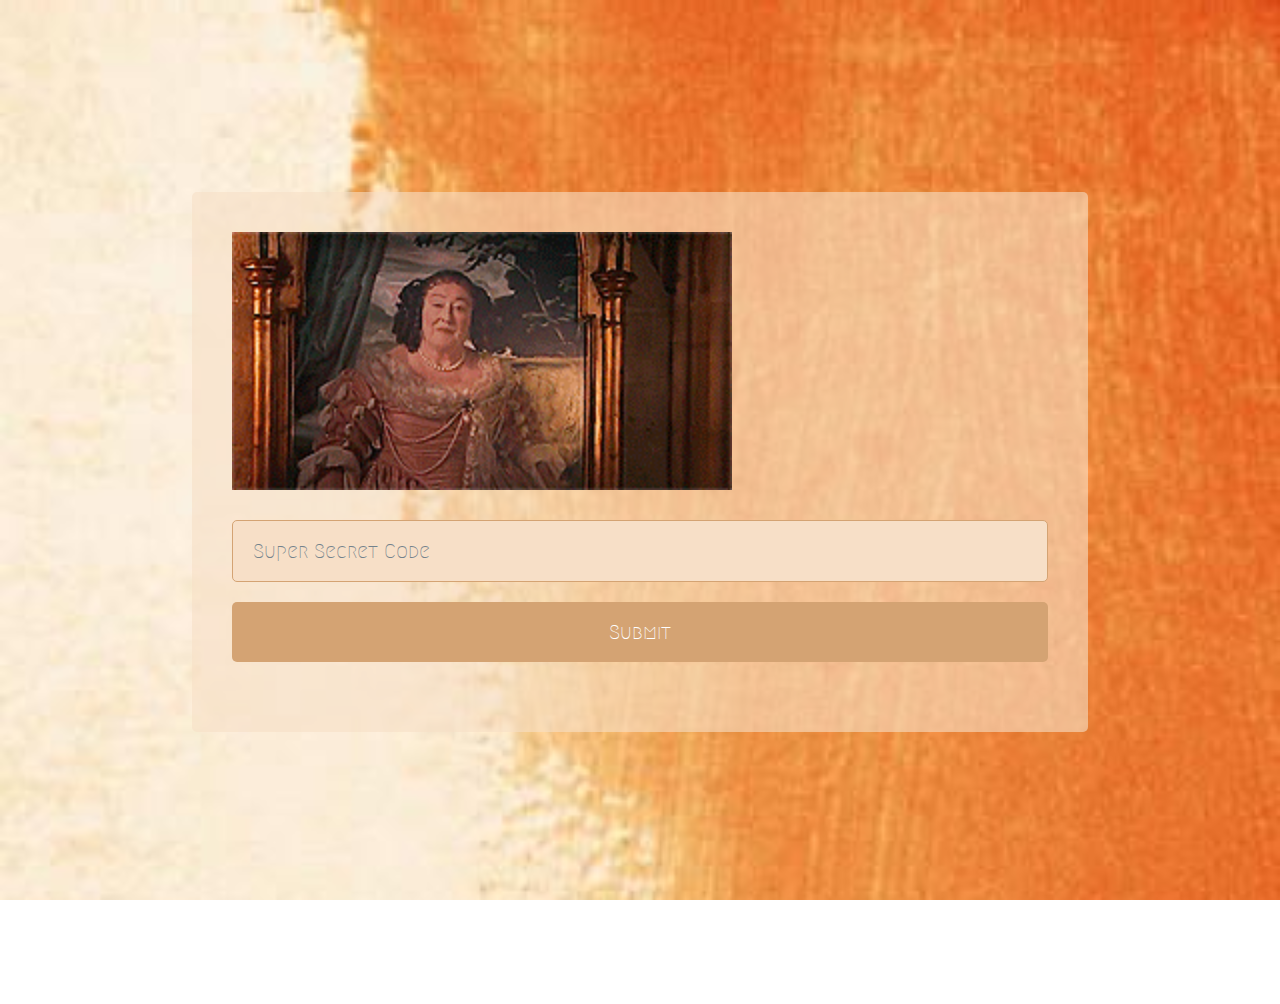
<file: index.html>
<!DOCTYPE html>
<html lang="en">

<head>
  <meta charset="UTF-8">
  <meta name="viewport" content="width=device-width, initial-scale=1.0">
  <title>YeşFil</title>
  <!-- Pico CSS -->
  <link rel="stylesheet" href="pico.min.css">
  <!-- Custom Styles -->
  <link rel="stylesheet" href="styles.css">
  <script src="jquery-3.7.1.js"></script>
</head>

<body>
  <!-- Loading Spinner -->
  <div id="loading-spinner" class="loading-overlay hidden">
    <img src="images/password_accepted.gif">
    <!-- <div class="spinner"></div> -->
    <progress />
  </div>
  
  <div class="menu" style="display: none">
    <div class="menu-item selected orange" data-target="#rsvp" data-text="RSVP"></div>
    <div class="menu-item orange" data-target="#weddingDay" data-text="Wedding Day"></div>
    <div class="menu-item orange" data-target="#info" data-text="Additional Info"></div>
  </div>
  
  <!-- Key Input Section -->
  <main class="container-fluid">
    <section id="key-input-section">
      <img id="home" src="images/password.gif">
      <form>
        <input type="text" id="key-input" placeholder="Super Secret Code">
        <button type="button" id="submit-key">Submit</button>
        <p id="error-message" class="error-message hidden"></p>
      </form>
    </section>
    
    <!-- Main Content -->
    <div id="main-container" class="hidden">
      <!-- <div class="grid">
        <button data-target="rsvp" class="secondary">RSVP</button>
        <button data-target="weddingDay" class="secondary">The Wedding</button>
        <button data-target="info" class="secondary">Additional Info</button>
      </div> -->
      <div id="content-frame">
        <section id="rsvp" class="content-section active">
          <h3>RSVP</h3>
          <div id="user-list" class="grid"></div>
          <form id="rsvp-form">
            <input type="hidden" id="recordId" name="recordId">
            
            <label for="name">Name</label>
            <input type="text" id="name" name="name" required>
            
            <label for="attending">Will you be attending?</label>
            <select id="attending" name="attending" value="" required>
              <option hidden disabled selected value></option>
              <option value="Yep">Yep</option>
              <option value="Maybe">Maybe</option>
              <option value="Nope">Nope</option>
            </select>
            
            <label for="email">Email</label>
            <input type="email" id="email" name="email" required>
            
            <label for="allergies">Allergies</label>
            <textarea id="allergies" name="allergies" required></textarea>
            
            <div id="labelcheckbox">
              <label for="shared">Looking to share accommodation or transport (your details will be visible to others)</label>
              <input type="checkbox" id="shared" name="shared">
            </div>
            
            <div id="sharedfields">
              <label for="whatsapp">WhatsApp / Phone</label>
              <input type="tel" id="whatsapp" name="whatsapp" required>
              
              <label for="stayinfo">Stay duration / dates</label>
              <textarea id="stayinfo" name="stayinfo"></textarea>
            </div>
            
            <details id="optionalaccordion">
              <summary>Optional</summary>
            </details>
            <div id="optionalbox">
              <label for="songs">Song requests for Party (max 2)</label>
              <textarea id="songs" name="songs" required></textarea>
              
              <label for="message">Message</label>
              <textarea id="message" name="message"></textarea>
            </div>
            
            <button type="submit" class="primary">Submit</button>
          </form>
          <h2>Guests Attending</h2>
          <div id="tablebox">
            <table id="guest-list">
            </table>
          </div>
        </section>
        
        
        <section id="weddingDay" class="content-section">
          <h3>The Wedding</h3>
          <h4>Date: 9th August 2025</h4>
          <h4>
            Venue: Via Roccolo di Roselle 10, Negrar (VR), 37024, Italy
          </h4>
          <p>
            Add map coordinates
          </p>
          <h4>
            Dress Code
          </h4>
          <p>
            Whatever you want! But we would suggest no heels (as we will be on grass) and very breezy clothes (it's going to be hot!). Swimming costumes allowed ;)
          </p>
          <h4>
            How to get there on the day?
          </h4>
          <p>
            We will be organising transport from your accommodation to the venue. The only exception if you are planning not to drink and have your own vehicle, then you can park directly at the venue
          </p>
          <h4>
            The agenda (for now)
          </h4>
          <ul>
            <li>17:00 - Reception with snacks and drinks (aperitivo style). Time to mingle :)</li>
            <li>18:15 - Move to ceremony space</li>
            <li>18:30 - Ceremony with YeşFil, might get cheesy </li>
            <li>19:00 - Finish aperitivos while taking pictures and hugging "newly wed"</li>
            <li>19:30 - Dinner time! Sit at tables and eat (a lot), especially if you are planning to drink Amarone or Rakı</li>
            <li>21:00 - Enjoy the sunset, mingle with other guests while trying not to get drunk with Amari</li>
            <li>21:30 - Move to indoor space to dance, make noise and have a blast</li>
          </ul>
          <h4>
            How to get home?
          </h4>
          <p>
            We will be organising transport at regular intervals that will take you to your accommodation (probably every 45 min from 22:00)
          </p>
        </section>
        
        <section id="info" class="content-section">
          <h3>Getting to Verona</h3>
          <p>Here is the list of the Airports in order of distance</p>
          <ul>
            <li>Verona, VRN Valerio Catullo (30 mimutes, usually very hard to find a flight from most countries)</li>
            <li>Bergamo, BGY Orio al Serio (1h 30min, usually the cheapest and most serviced)</li>
            <li>Bologna, ... (1h 45min)</li>
            <li>Treviso, ... (1h 45min)</li>
            <li>Milano, LIN Linate (2h)</li>
            <li>Milano, MXP Malpensa (2h 15min to 3h 15 min, there can be a lot of traffic)</li>
          </ul>
          <h3>Transport</h3>
          <p>We suggest to rent a car directly from the airport as public transport is very lacking outside the city center. A good website to compare deals is rentalcars.com and they have their own full coverage insurance with is normally less than the one offered by the companies. if you need a hand planning the logistics, let us know and we can help out :)</p>
          <h3>Accommodation</h3>
          <p>We suggest to stay close to Negrar, but if you are happy to drive ~30 minutes, then Verona is doable. There is a lot of B&Bs and rooms around (most of them on Airbnb or Booking), just double check their drive distance from the venue on Maps as there are a lot of hills, so it might be further than it looks. If you do not want to spend much, we have a deal with Hotel Konaqui in San Vito, 80 euro/night for a double room and 108 euro/night for a triple room, and Hotel Diamante in Negrar, 100 euro/night for a double room.</p>
        </section>
      </div>
    </div>
  </main>
  
  <script src="script.js"></script>
</body>

</html>
</file>
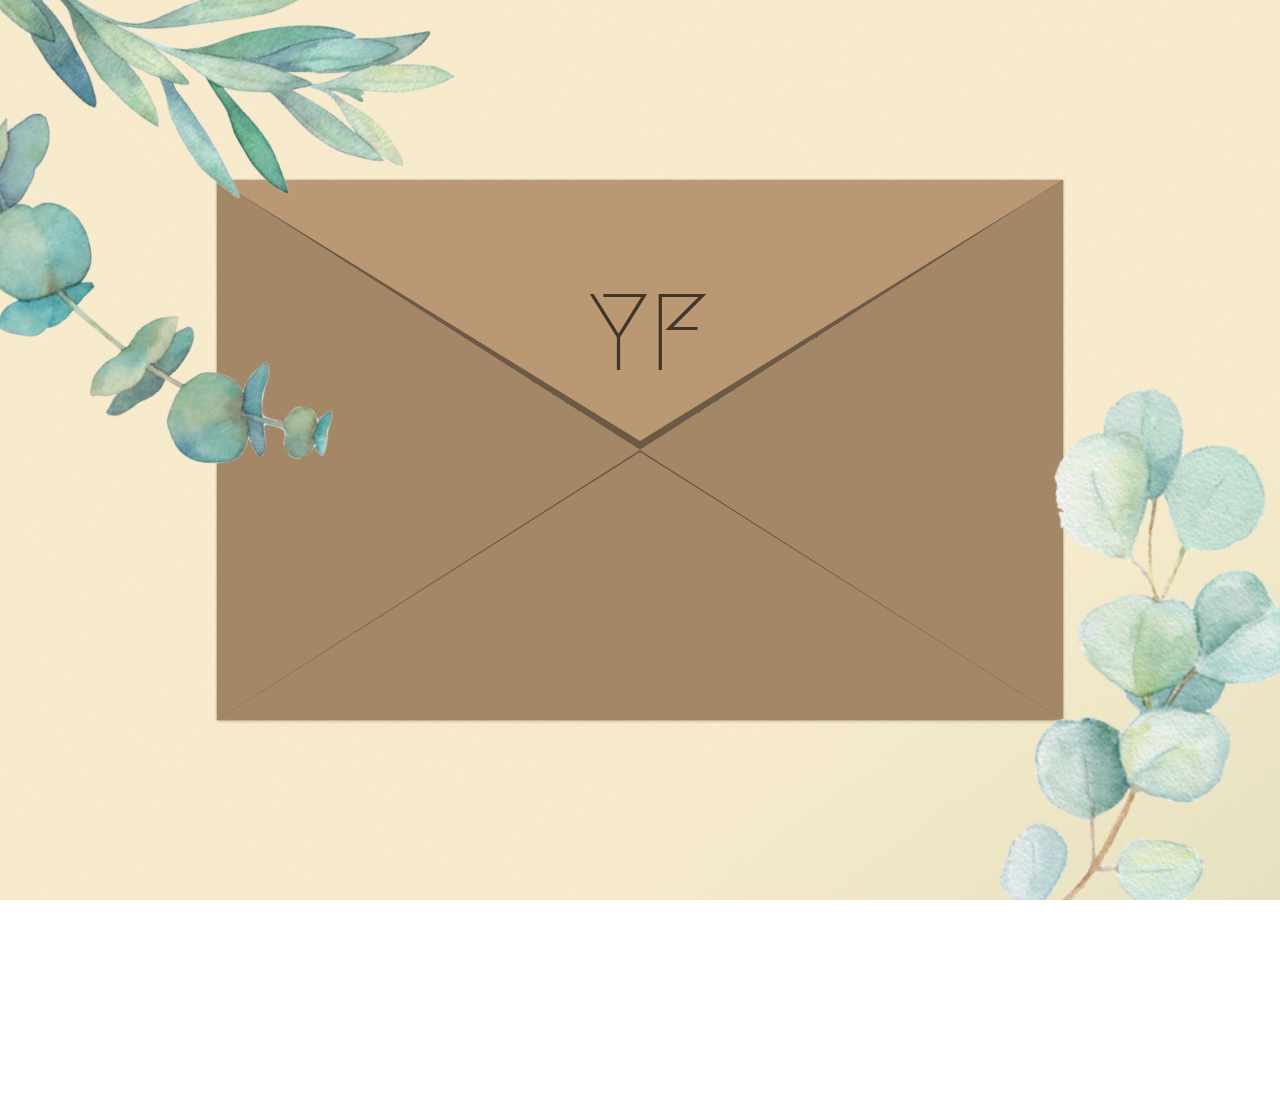
<file: invitation/eng.html>
<!DOCTYPE html>
<html lang="en">
<head>
  <meta charset="UTF-8">
  <title>YeşFil</title>
  <!-- Pico CSS -->
  <link rel="stylesheet" href="../pico.min.css">
  <!-- Custom Styles -->
  <link rel="stylesheet" href="style.css">
  <script src="../jquery-3.7.1.js"></script>
</head>
<body>
  <img id="euc1" src="../images/euc1.png">
  <img id="euc2" src="../images/euc3.png">
  <div id="wrapper">
    
    <div class="envelope">
      <div class="flap front"></div>
      <div class="flap top">
        <div id="initials">YF</div>
      </div>
      <div class="letter">
        <div class="content">
          <h1 id="names" style="padding-bottom: 20px; padding-top: 10px">Dear *Names*</h4>
          <h2>We are excited to Officially invite you to</h3>
          <h1 style="padding-bottom: 30px">YeşFil's Wedding Celebration!</h1>
          <h3>You can RSVP and see details at at this link</h3>
          <h2 style="padding-bottom: 10px"><a href="https://www.w3schools.com/">www.yesfil.wedding</a></h2>
          <h3>and your Super Secret Access Key is:</h2>
          <h1 id="secret">*Super Secret Key*</h1>
        </div>
      </div>
    </div>
    
  </div>
  <script src="script.js"></script>
</body>
</file>
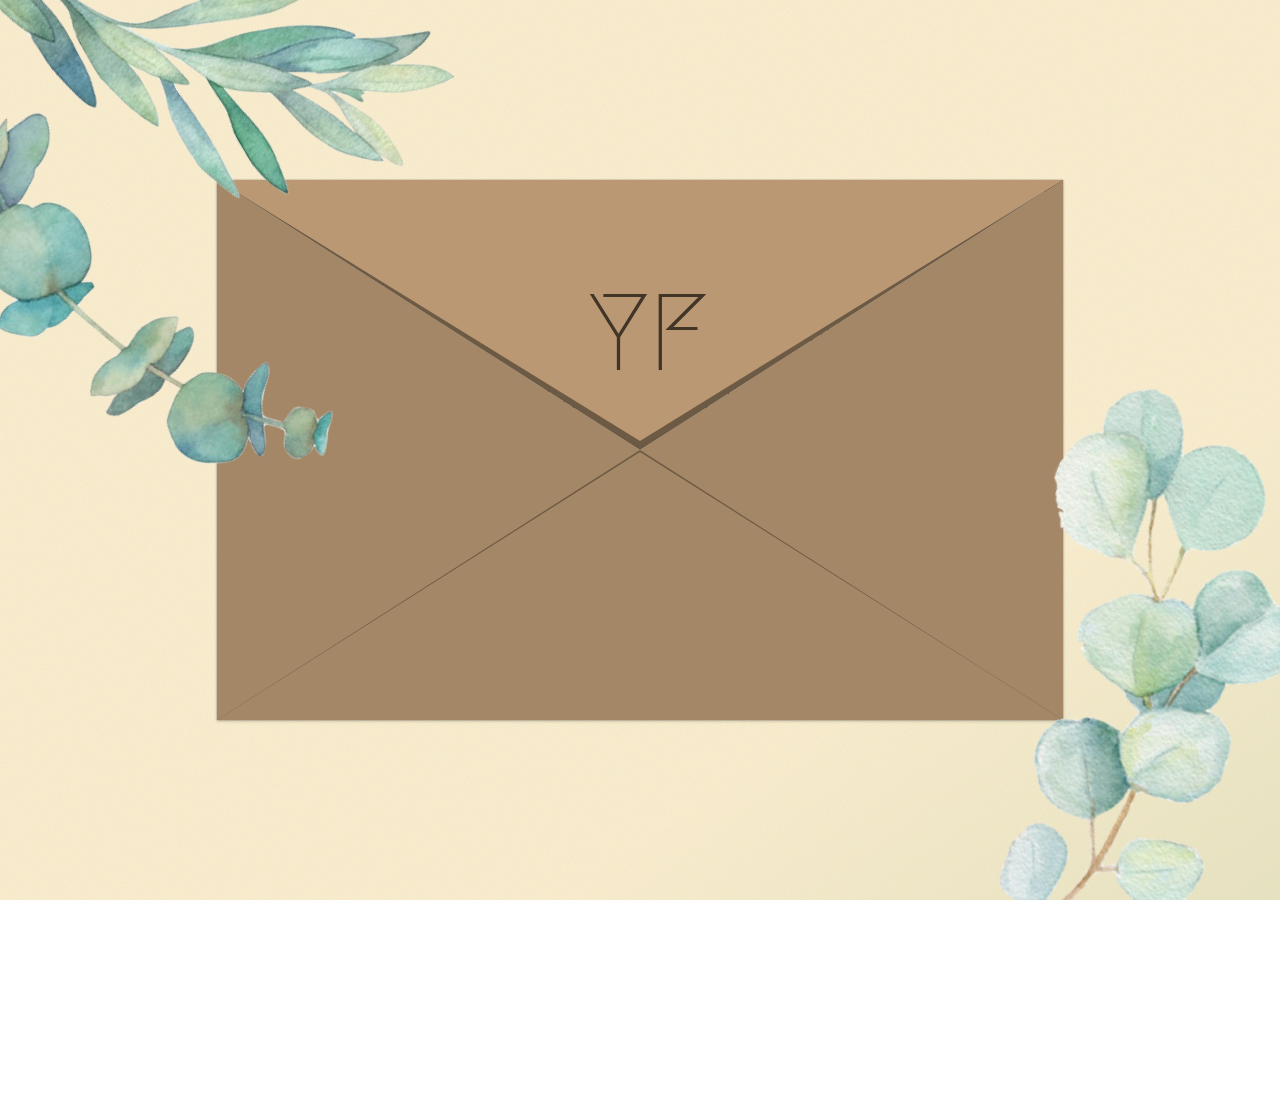
<file: invitation/ita.html>
<!DOCTYPE html>
<html lang="en">
<head>
  <meta charset="UTF-8">
  <title>YeşFil</title>
  <!-- Pico CSS -->
  <link rel="stylesheet" href="../pico.min.css">
  <!-- Custom Styles -->
  <link rel="stylesheet" href="style.css">
  <script src="../jquery-3.7.1.js"></script>
</head>
<body>
  <img id="euc1" src="../images/euc1.png">
  <img id="euc2" src="../images/euc3.png">
  <div id="wrapper">
    
    <div class="envelope">
      <div class="flap front"></div>
      <div class="flap top">
        <div id="initials">YF</div>
      </div>
      <div class="letter">
        <div class="content">
          <h1 id="names" style="padding-bottom: 20px; padding-top: 10px">Cari *Names*</h4>
          <h2>Siamo entusiasti di invitarvi ufficialmente alla</h3>
          <h1 style="padding-bottom: 30px">Celebrazione di Matrimonio di YeşFil!</h1>
          <h3>Potete vedere i dettagli e confermare la presenza sul sito</h3>
          <h2 style="padding-bottom: 10px"><a href="https://www.yesfilwedding.com/">www.yeşfilwedding.com</a></h2>
          <h3>e la vostra Password Super Segreta è:</h2>
          <h1 id="secret">*Super Secret Key*</h1>
        </div>
      </div>
    </div>
    
  </div>
  <script src="script.js"></script>
</body>
</file>
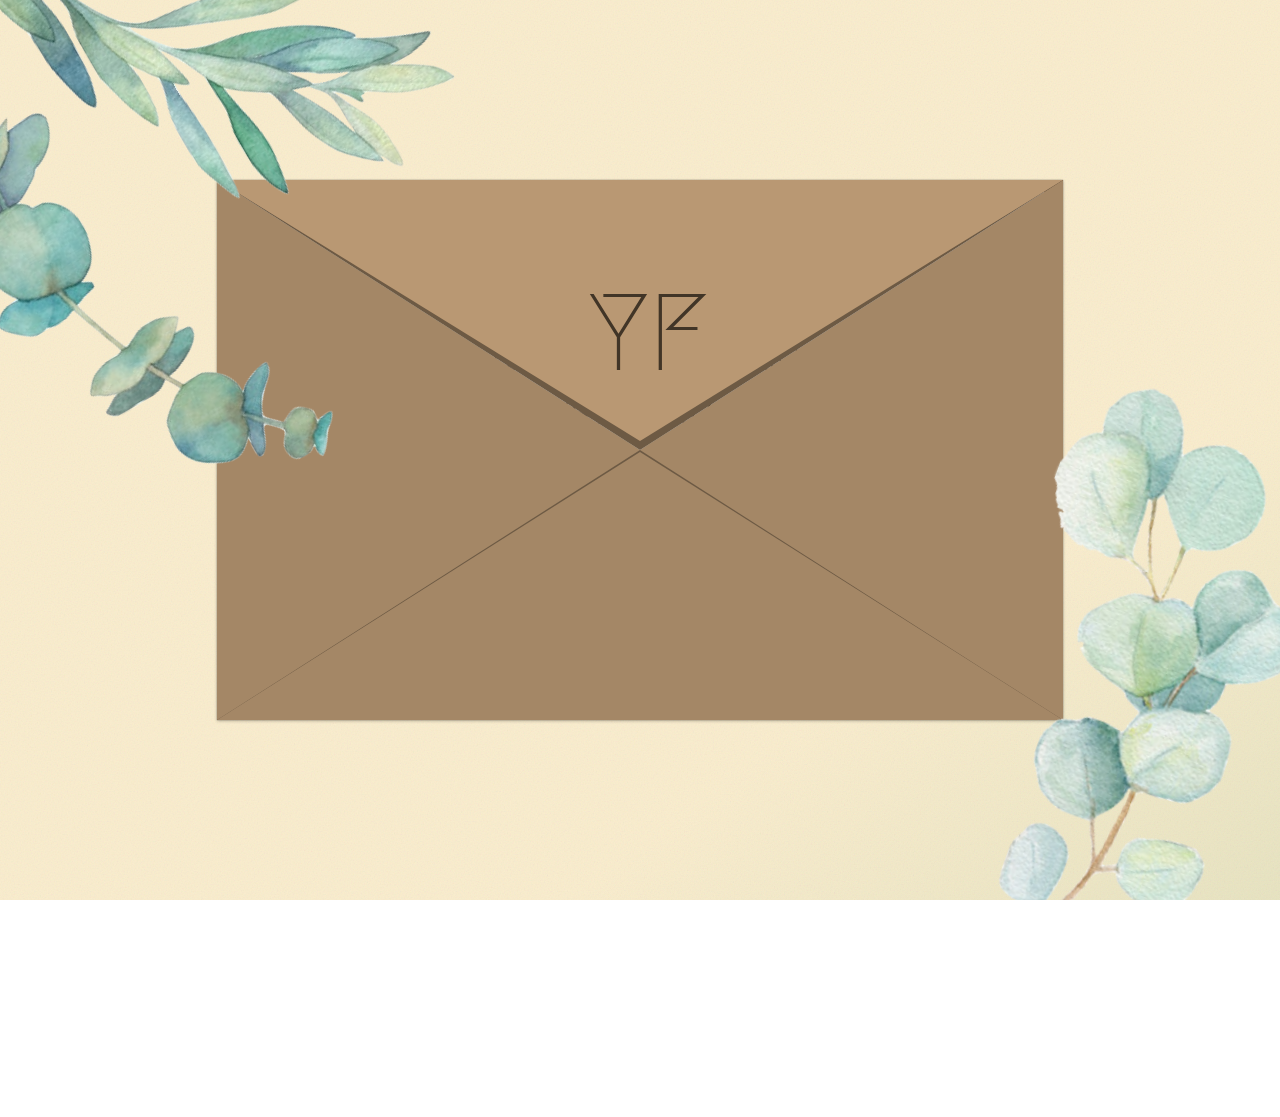
<file: invitation/tur.html>
<!DOCTYPE html>
<html lang="en">
<head>
  <meta charset="UTF-8">
  <title>YeşFil</title>
  <!-- Pico CSS -->
  <link rel="stylesheet" href="../pico.min.css">
  <!-- Custom Styles -->
  <link rel="stylesheet" href="style.css">
  <script src="../jquery-3.7.1.js"></script>
</head>
<body>
  <img id="euc1" src="../images/euc1.png">
  <img id="euc2" src="../images/euc3.png">
  <div id="wrapper">
    
    <div class="envelope">
      <div class="flap front"></div>
      <div class="flap top">
        <div id="initials">YF</div>
      </div>
      <div class="letter">
        <div class="content">
          <h1 id="names" style="padding-top: 2px">*Names*</h4>
          <h1 style="padding-bottom: 5px;">Biz evleniyoruz!</h1>
          <h2 style="padding-bottom: 10px;">Ve sizleri bu özel günümüzde aramızda görmek istiyoruz</h2>
          <h3>Davete cevap vermek ve detaylari görmek için aşağıdaki link’e tıklayabilirsiniz:</h3>
          <h2 style="padding-bottom: 5px"><a href="https://www.yesfilwedding.com/">www.yesfilwedding.com</a></h2>
          <h3>Size özel gizli erişim kodu:</h3>
          <h1 id="secret">*Super Secret Key*</h1>
        </div>
      </div>
    </div>
    
  </div>
  <script src="script.js"></script>
</body>
</file>
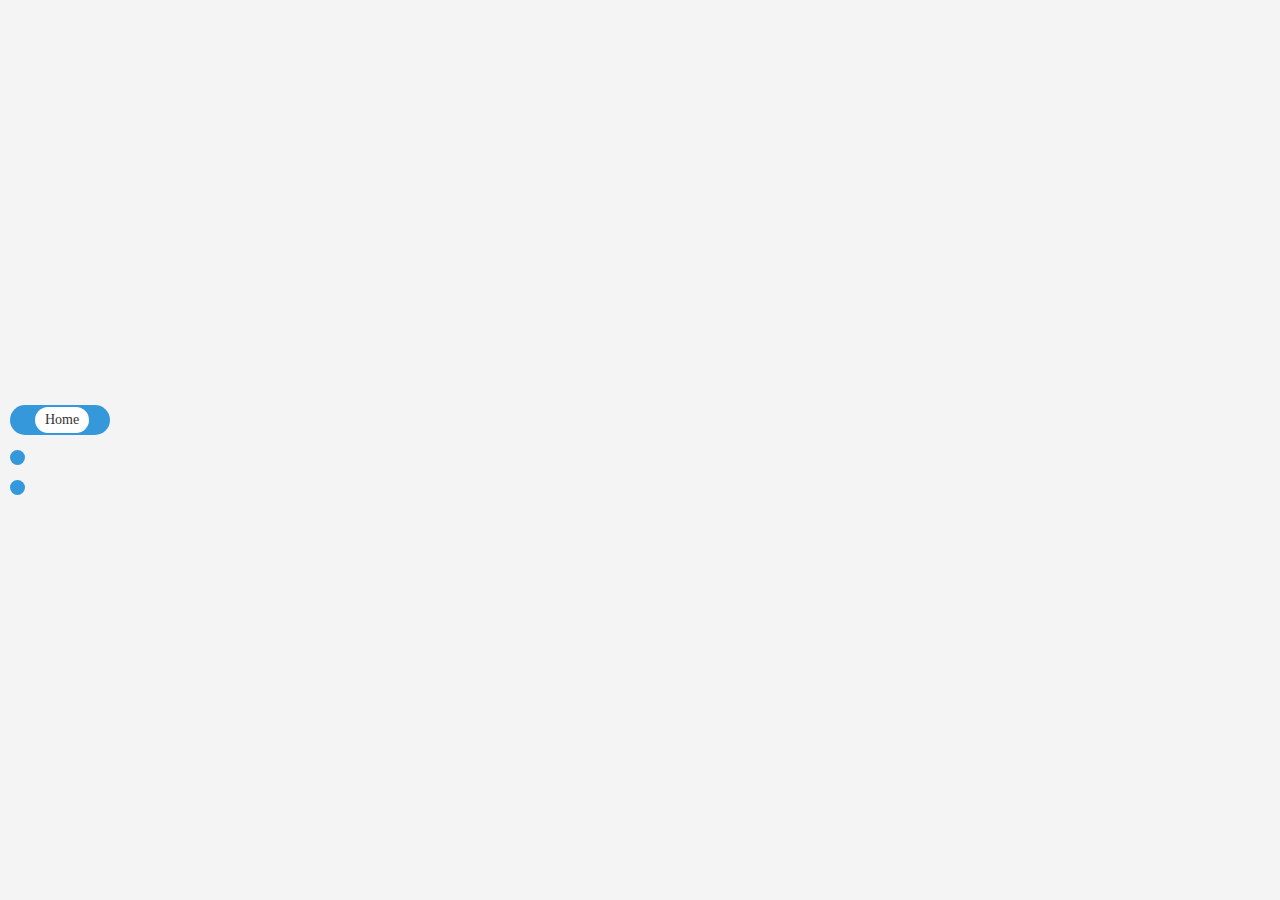
<file: test/test.html>
<!DOCTYPE html>
<html lang="en">
<head>
    <meta charset="UTF-8">
    <link rel="stylesheet" href="styles.css">
    <script src="../jquery-3.7.1.js"></script>
</head>
<body>
    <div class="menu">
        <div class="menu-item expanded" data-text="Home"></div>
        <div class="menu-item" data-text="About"></div>
        <div class="menu-item" data-text="Contact"></div>
    </div>

    <script src="scripts.js"></script>
</body>
</html>
</file>
<file: styles.css>
:root {
  --orange_bg: url('images/orange_bg.jpg');
  --green_bg: url('images/green_bg.jpg');
  --blue_bg: url('images/blue_bg.jpg');
  --bg_image: var(--orange_bg);
  
  --orange: #db5236;
  --font-color: var(--orange)
}

/* latin */
@font-face {
  font-family: 'Megrim';
  font-style: normal;
  font-weight: 400;
  src: url('fonts/Megrim-Regular.ttf') format('truetype');
}

@font-face {
  font-family: "Poiret One";
  font-weight: 400;
  font-style: normal;
  src: url('fonts/PoiretOne-Regular.ttf') format('truetype');
}

h1, h2, h3, h4, p, label, input, button, li, textarea, select, summary, table * {
  font-family: "Megrim", "Poiret One", sans-serif;
  font-weight: 400;
  font-style: normal;
  color: var(--font-color);
}

#tablebox {
  overflow: auto;
  white-space: nowrap;
}

#labelcheckbox {
  margin-bottom: 20px;
}

#sharedfields {
  border-bottom: 1px solid var(--font-color);
  margin-bottom: 20px;
}

#labelcheckbox > * {
  margin-right: 20px;
  display: inline-block;
}

th, td {
  border-color: var(--font-color);
}

textarea {
  field-sizing: content
}

input, select, textarea {
  border: 1px solid #D4A373;
  background: #f7dfc7;
}

input:focus, textarea:focus, select:focus, button:focus {
  box-shadow: 0 0 0 3px var(--font-color)80;
}

details {
  border: 0px;
  padding: 0px;
}

summary {
  margin-bottom: 0px !important;
  color: var(--font-color) !important;
}

html {
  background: white;
  background-image: var(--orange_bg);
  background-size: cover;
  background-position-x: 50%;
  background-attachment: fixed;
  overflow-x: hidden;
  transition: all 2s;
}

html.green {
  background-image: var(--green_bg);
  transition: all 2s;
}

@media (max-width: 991px) {
    .grid {
/*      display: none;*/
    }
}

body {
  min-height: 100vh;
  height: 100%;
  overflow-x:hidden;
}

/* Loading Spinner */
.loading-overlay {
  display: flex;
  position: fixed;
  top: 0;
  left: 0;
  width: 100%;
  height: 100%;
  background: rgba(255, 255, 255, 0.8);
  z-index: 1000;
  align-items: center;
  justify-content: center;
  flex-direction: column;
}

img {
  max-width: 500px;
  width: 100%;
}

progress {
  max-width: 200px;
  margin: 30px;
}

form {
  margin-top: var(--typography-spacing-vertical);
}

@keyframes spin {
  to { transform: rotate(360deg); }
}

/* Content Sections */
.content-section {
  max-height:0px;
  visibility: hidden;
  opacity: 0;
  transform: translateY(20px);
  position: absolute;
  width: 100%;
  left: 0;
  top:0;
  transition: all .7s ease, max-height 0s ease 1s;
}

.content-section.active {
  max-height:2000px;
  display:block;
  visibility: visible;
  opacity: 1;
  transform: translateY(0);
  position: absolute;
  transition: all .7s ease .3s, max-height 0s ease 0s;
}

#content-frame {
  position: relative;
}

/* Custom Form Styles */
section {
/*  display: table;*/
  background: rgba(247, 223, 199, 0.6);
  padding: 2rem;
  border-radius: 5px;
  /* box-shadow: 0 0 1rem rgba(0, 0, 0, 0.1); */
  /*max-width: 500px;
  margin: 2rem auto;*/
}

main {
  padding:15% !important;
  transition: all .8s ease-in-out;
  margin-left:0 !important;
}

main.right {
  margin-left: 40% !important;
  transition: all .8s ease-out;
}

button {
  background: #D4A373 !important;
  border: none;
  color: white;
}

button.active {
  background: #f29f4a !important;
}

.error-message {
  color: #DC3545;
  margin-top: 1rem;
}

.hidden {
  display: none !important;
}


.menu {
  position: fixed;
  left: 0;
  top: 50%;
  height:100%;
  transform: translateY(-50%);
  display: flex;
  flex-direction: column;
  cursor: pointer;
  min-width: 15%;
  justify-content: center;
  align-items: center;
}

.menu-item {
  width: 5px;
  height: 5px;
  border-radius: 50%;
  cursor: pointer;
  transition: all .4s ease-in-out;
  position: relative;
  margin:25px 0;
}

.menu-item.selected {
  width: 10px;
  height: 10px;
}

.menu-item::after {
  content: attr(data-text);
  position: absolute;
  left: 0px;
  top: 50%;
  transform: translateY(-50%);
  font-family: "Megrim", "Poiret One", sans-serif;
  font-size: 2rem;
  padding: 5px 10px;
  /* white-space: nowrap; */
  opacity: 0;
  visibility: hidden;
  transition: all .5s ease-in-out;
}

.menu.expanded .menu-item {
  width: 15px;
  height: 15px;
  border-radius: 15px;
  margin:50px 0;
  transition: all .7s ease-in-out;
}

.menu.expanded .menu-item::after {
  opacity: 1;
  left: 25px;
  visibility: visible;
  transition: all .9s ease-in-out;
}

.menu-item.orange {
  background-color: #C86C5A;
}
.menu-item.orange::after {
  color: #db5236;
}

.menu-item.green {
  background-color: #548F6F;
}
.menu-item.green::after {
  color: #046A33;
}

.menu-item.blue {
  background-color: #5A96BD;
}
.menu-item.blue::after {
  color: #006EB6;
}
</file>
<file: invitation/style.css>
/* latin-ext */
@font-face {
  font-family: 'Megrim';
  font-style: normal;
  font-weight: 400;
  src: url('../fonts/Megrim-Regular.ttf') format('truetype');
}


@font-face {
  font-family: "Square Peg";
  font-weight: 400;
  font-style: normal;
  src: url('../fonts/SquarePeg-Regular.ttf') format('truetype');
}

@font-face {
  font-family: "Poiret One";
  font-weight: 400;
  font-style: normal;
  src: url('../fonts/PoiretOne-Regular.ttf') format('truetype');
}

* {
  box-sizing: border-box;
}

html {
  font-size: 2vmin;
  height: 100%;
  overflow: hidden;
}

body {
  --orange: #D4A373;
  --darkgreen: #627264;
  --lightgreen: #CCD5AE;
  --yellow: #FAEDCD;
  height: 100%;
  position: relative;
  background: radial-gradient(
    var(--orange), 
    var(--orange), 
    var(--darkgreen), 
    var(--darkgreen), 
    var(--lightgreen),
    var(--lightgreen), 
    var(--yellow),
    var(--yellow)
  );
  background-size: 1000% 1000%;
  animation: gradientShift 60s ease-in-out infinite;
  overflow: hidden;
}

body::before {
  content: '';
  position: absolute;
  top: 0;
  left: 0;
  width: 100%;
  height: 100%;
  background-image: url('[data-uri]');
  opacity: 1;
  pointer-events: none;
}

@keyframes gradientShift {
  0% { background-position: 10% 50%; }
  20% { background-position: 40% 8%; }
  60% { background-position: 70% 70%; }
  100% { background-position: 10% 50%; }
}

#euc1 {
  position: absolute;
  bottom: 0;
  right: 0;
  z-index: 10;
  transform: translate(10%, 25%) rotate(20deg);
  /*filter: drop-shadow(1px 30px 10px #474747);*/
  width: 30%;
  pointer-events: none;
}
#euc2 {
  position: absolute;
  top: 0;
  left: 0;
  transform: translate(-10%, -25%) rotate(330deg);
  z-index: 10;
  /*filter: drop-shadow(25px 30px 10px grey);*/
  width: 50%;
  pointer-events: none;
}

h1, h2, h3, h4, p {
  color: black;
  font-family: "Megrim", cursive;
  font-weight: 400;
  font-style: normal;
  padding:0px;
  margin-bottom:5px;
/*  letter-spacing: 5px;*/
}

#initials {
  position: absolute;
  top: -20vmin;
  left: -5.7vmin;
  z-index: 4;
  font: 6rem "Megrim", cursive;
  color: #413527;
}

h1 {
  font-size: 2.5rem;
}
h2 {
  font-size: 2rem;
}
h3 {
  font-size: 1.5rem;
}
h4 {
  font-size: 1rem;
}

.content {
  width: 100%;
  position: absolute;
  top: 50%;
  left: 50%;
  transform: translate(-50%, -50%);
}

#wrapper {
  width: 94vmin;
  height: 60vmin;
  position: absolute;
  top: 50%;
  left: 50%;
  transform: translate(-50%, -50%);
}

.envelope {
  width: 100%;
  height: 100%;
/*  margin: 130px auto 0;*/
  background: #6d5a44;
  box-shadow: 
    0 0 1px rgba(0,0,0,0.5),
    0 1px 3px rgba(0,0,0,0.25);
  position: relative;
  perspective: 5000px;
}
.envelope:after {
  content: '';
  position: absolute;
  top: 0;
  left: 0;
  width: 0;
  height: 0;
  border: 0 solid rgba(0,0,0,0.25);
  border-width: 30vmin 47vmin;
  border-top-color: transparent;
  z-index: 2;
}

.envelope .flap {
  position: absolute;
  width: 100%;
  height: 0;
  border: 0 solid transparent;
  border-width: 30vmin 47vmin;
  z-index: 3;
  cursor: pointer;
}
.envelope .flap.front {
  border-left-color: #a48766;
  border-right-color: #a48766;
  border-bottom-color: #6d5a44;
  z-index: 3;
}
.envelope .flap.front:after {
  content: '';
  width: 100%;
  height: 0;
  position: absolute;
  left: -47vmin;
  bottom: -30vmin;
  border: 0 solid transparent;
  border-width: 29.8vmin 47vmin;
  border-bottom-color: #a48766;
}

.envelope .flap.top {
  border-top-width: 30vmin;
  border-top-color: #6d5a44;
  z-index: 3;
  animation-duration: 1s;
  animation-fill-mode: forwards;
  -webkit-transform-origin-y: top;
  transform-origin-y: top;
  perspective: 800px;
  transform-style: preserve-3d;
}
.envelope.open .flap.top {
  animation-name: flip;
}
.envelope .flap.top:after {
  content: '';
  position: absolute;
  left: -47vmin; /* border-left-width */
  top: -30vmin; /* border-top-width */
  width: 100%;
  height: 0;
  border: 0 solid transparent;
  border-top-color: #b99873;
  border-width: 29vmin 47vmin;
/*  border-image: url('../images/brownpaper.jpg');*/
/*  border-image-width: 47vmin 29vmin;*/
}

.envelope .letter {
  position: absolute;
  width: 90vmin;
  height: 100%;
  background: #fff;
  top: 0px;
  left: 2%;
/*  border: 1px solid #ccc;*/
  z-index: 1;
  animation-duration: 2s;
  animation-delay: 1.5s;
  animation-fill-mode: forwards;
  transform-style: preserve-3d;
  text-align: center;
}
.envelope.open .letter {
  animation-name: remove;
  background-image: linear-gradient(135deg, rgba(255, 245, 168, 0.2), rgba(255, 245, 168, 0.2)), url('paper_bg.avif');
}
.envelope .letter:before,
.envelope .letter:after {
  content: '';
  position: absolute;
  width: 100%;
  height: 50%;
  left: 0px;
  background: #fff;
/*  border: 1px solid #ccc;*/
  animation-duration: 1s;
  animation-delay: 4s;
  animation-fill-mode: forwards;
  -webkit-transform-origin-y: top;
  transform-origin-y: top;
  transform-style: preserve-3d;
  transform: rotateX(10deg);
  background-image: linear-gradient(135deg, rgba(255, 245, 168, 0.2), rgba(255, 245, 168, 0.2)), url('paper_bg.avif');
}
.envelope .letter:before {
  z-index: 1;
  top:1px;
}
.envelope.open .letter:before {
  animation-name: fold-up;
}
.envelope .letter:after {
  animation-delay: 5s;
  animation-fill-mode: forwards;
  -webkit-transform-origin-y: bottom;
  transform-origin-y: bottom;
  transform: rotateX(-5deg);
  bottom: 1px;
}
.envelope.open .letter:after {
  animation-name: fold-down;
}

@keyframes flip {
  100% {
    transform: rotateX(180deg);
    z-index: 1;
  }
}

@keyframes remove {
  50% {
    top: -100%;
  }
  100% {
    top: 0px;
    z-index: 3;
  }
}

@keyframes fold-up {
  from {
  }
  to {
    transform: rotateX(140deg);
  }
}

@keyframes fold-down {
  from {
  }
  to {
    transform: rotateX(-140deg);
  }
}
</file>
<file: test/styles.css>
body {
  margin: 0;
  padding: 0;
  background-color: #f4f4f4;
}

.menu {
  position: fixed;
  left: 10px;
  top: 50%;
  transform: translateY(-50%);
  display: flex;
  flex-direction: column;
  gap: 15px;
}

.menu-item {
  width: 15px;
  height: 15px;
  background-color: #3498db;
  border-radius: 50%;
  cursor: pointer;
  transition: all 0.3s ease-in-out;
  position: relative;
}

.menu-item::after {
  content: attr(data-text);
  position: absolute;
  left: 25px;
  top: 50%;
  transform: translateY(-50%);
  background: white;
  color: #333;
  font-size: 14px;
  padding: 5px 10px;
  border-radius: 15px;
  white-space: nowrap;
  opacity: 0;
  visibility: hidden;
  transition: all 0.3s ease-in-out;
}

.menu-item.expanded {
  width: 100px;
  height: 30px;
  border-radius: 15px;
}

.menu-item.expanded::after {
  opacity: 1;
  visibility: visible;
}
</file>
<file: pico.min.css>
@charset "UTF-8";/*!
 * Pico CSS v1.5.13 (https://picocss.com)
 * Copyright 2019-2024 - Licensed under MIT
 */:root{--font-family:system-ui,-apple-system,"Segoe UI","Roboto","Ubuntu","Cantarell","Noto Sans",sans-serif,"Apple Color Emoji","Segoe UI Emoji","Segoe UI Symbol","Noto Color Emoji";--line-height:1.5;--font-weight:400;--font-size:16px;--border-radius:0.25rem;--border-width:1px;--outline-width:3px;--spacing:1rem;--typography-spacing-vertical:1.5rem;--block-spacing-vertical:calc(var(--spacing) * 2);--block-spacing-horizontal:var(--spacing);--grid-spacing-vertical:0;--grid-spacing-horizontal:var(--spacing);--form-element-spacing-vertical:0.75rem;--form-element-spacing-horizontal:1rem;--nav-element-spacing-vertical:1rem;--nav-element-spacing-horizontal:0.5rem;--nav-link-spacing-vertical:0.5rem;--nav-link-spacing-horizontal:0.5rem;--form-label-font-weight:var(--font-weight);--transition:0.2s ease-in-out;--modal-overlay-backdrop-filter:blur(0.25rem)}@media (min-width:576px){:root{--font-size:17px}}@media (min-width:768px){:root{--font-size:18px}}@media (min-width:992px){:root{--font-size:19px}}@media (min-width:1200px){:root{--font-size:20px}}@media (min-width:576px){body>footer,body>header,body>main,section{--block-spacing-vertical:calc(var(--spacing) * 2.5)}}@media (min-width:768px){body>footer,body>header,body>main,section{--block-spacing-vertical:calc(var(--spacing) * 3)}}@media (min-width:992px){body>footer,body>header,body>main,section{--block-spacing-vertical:calc(var(--spacing) * 3.5)}}@media (min-width:1200px){body>footer,body>header,body>main,section{--block-spacing-vertical:calc(var(--spacing) * 4)}}@media (min-width:576px){article{--block-spacing-horizontal:calc(var(--spacing) * 1.25)}}@media (min-width:768px){article{--block-spacing-horizontal:calc(var(--spacing) * 1.5)}}@media (min-width:992px){article{--block-spacing-horizontal:calc(var(--spacing) * 1.75)}}@media (min-width:1200px){article{--block-spacing-horizontal:calc(var(--spacing) * 2)}}dialog>article{--block-spacing-vertical:calc(var(--spacing) * 2);--block-spacing-horizontal:var(--spacing)}@media (min-width:576px){dialog>article{--block-spacing-vertical:calc(var(--spacing) * 2.5);--block-spacing-horizontal:calc(var(--spacing) * 1.25)}}@media (min-width:768px){dialog>article{--block-spacing-vertical:calc(var(--spacing) * 3);--block-spacing-horizontal:calc(var(--spacing) * 1.5)}}a{--text-decoration:none}a.contrast,a.secondary{--text-decoration:underline}small{--font-size:0.875em}h1,h2,h3,h4,h5,h6{--font-weight:700}h1{--font-size:2rem;--typography-spacing-vertical:3rem}h2{--font-size:1.75rem;--typography-spacing-vertical:2.625rem}h3{--font-size:1.5rem;--typography-spacing-vertical:2.25rem}h4{--font-size:1.25rem;--typography-spacing-vertical:1.874rem}h5{--font-size:1.125rem;--typography-spacing-vertical:1.6875rem}[type=checkbox],[type=radio]{--border-width:2px}[type=checkbox][role=switch]{--border-width:3px}tfoot td,tfoot th,thead td,thead th{--border-width:3px}:not(thead,tfoot)>*>td{--font-size:0.875em}code,kbd,pre,samp{--font-family:"Menlo","Consolas","Roboto Mono","Ubuntu Monospace","Noto Mono","Oxygen Mono","Liberation Mono",monospace,"Apple Color Emoji","Segoe UI Emoji","Segoe UI Symbol","Noto Color Emoji"}kbd{--font-weight:bolder}:root:not([data-theme=dark]),[data-theme=light]{--background-color:#fff;--color:hsl(205, 20%, 32%);--h1-color:hsl(205, 30%, 15%);--h2-color:#24333e;--h3-color:hsl(205, 25%, 23%);--h4-color:#374956;--h5-color:hsl(205, 20%, 32%);--h6-color:#4d606d;--muted-color:hsl(205, 10%, 50%);--muted-border-color:hsl(205, 20%, 94%);--primary:hsl(195, 85%, 41%);--primary-hover:hsl(195, 90%, 32%);--primary-focus:rgba(16, 149, 193, 0.125);--primary-inverse:#fff;--secondary:hsl(205, 15%, 41%);--secondary-hover:hsl(205, 20%, 32%);--secondary-focus:rgba(89, 107, 120, 0.125);--secondary-inverse:#fff;--contrast:hsl(205, 30%, 15%);--contrast-hover:#000;--contrast-focus:rgba(89, 107, 120, 0.125);--contrast-inverse:#fff;--mark-background-color:#fff2ca;--mark-color:#543a26;--ins-color:#388e3c;--del-color:#c62828;--blockquote-border-color:var(--muted-border-color);--blockquote-footer-color:var(--muted-color);--button-box-shadow:0 0 0 rgba(0, 0, 0, 0);--button-hover-box-shadow:0 0 0 rgba(0, 0, 0, 0);--form-element-background-color:transparent;--form-element-border-color:hsl(205, 14%, 68%);--form-element-color:var(--color);--form-element-placeholder-color:var(--muted-color);--form-element-active-background-color:transparent;--form-element-active-border-color:var(--primary);--form-element-focus-color:var(--primary-focus);--form-element-disabled-background-color:hsl(205, 18%, 86%);--form-element-disabled-border-color:hsl(205, 14%, 68%);--form-element-disabled-opacity:0.5;--form-element-invalid-border-color:#c62828;--form-element-invalid-active-border-color:#d32f2f;--form-element-invalid-focus-color:rgba(211, 47, 47, 0.125);--form-element-valid-border-color:#388e3c;--form-element-valid-active-border-color:#43a047;--form-element-valid-focus-color:rgba(67, 160, 71, 0.125);--switch-background-color:hsl(205, 16%, 77%);--switch-color:var(--primary-inverse);--switch-checked-background-color:var(--primary);--range-border-color:hsl(205, 18%, 86%);--range-active-border-color:hsl(205, 16%, 77%);--range-thumb-border-color:var(--background-color);--range-thumb-color:var(--secondary);--range-thumb-hover-color:var(--secondary-hover);--range-thumb-active-color:var(--primary);--table-border-color:var(--muted-border-color);--table-row-stripped-background-color:#f6f8f9;--code-background-color:hsl(205, 20%, 94%);--code-color:var(--muted-color);--code-kbd-background-color:var(--contrast);--code-kbd-color:var(--contrast-inverse);--code-tag-color:hsl(330, 40%, 50%);--code-property-color:hsl(185, 40%, 40%);--code-value-color:hsl(40, 20%, 50%);--code-comment-color:hsl(205, 14%, 68%);--accordion-border-color:var(--muted-border-color);--accordion-close-summary-color:var(--color);--accordion-open-summary-color:var(--muted-color);--card-background-color:var(--background-color);--card-border-color:var(--muted-border-color);--card-box-shadow:0.0145rem 0.029rem 0.174rem rgba(27, 40, 50, 0.01698),0.0335rem 0.067rem 0.402rem rgba(27, 40, 50, 0.024),0.0625rem 0.125rem 0.75rem rgba(27, 40, 50, 0.03),0.1125rem 0.225rem 1.35rem rgba(27, 40, 50, 0.036),0.2085rem 0.417rem 2.502rem rgba(27, 40, 50, 0.04302),0.5rem 1rem 6rem rgba(27, 40, 50, 0.06),0 0 0 0.0625rem rgba(27, 40, 50, 0.015);--card-sectionning-background-color:#fbfbfc;--dropdown-background-color:#fbfbfc;--dropdown-border-color:#e1e6eb;--dropdown-box-shadow:var(--card-box-shadow);--dropdown-color:var(--color);--dropdown-hover-background-color:hsl(205, 20%, 94%);--modal-overlay-background-color:rgba(213, 220, 226, 0.7);--progress-background-color:hsl(205, 18%, 86%);--progress-color:var(--primary);--loading-spinner-opacity:0.5;--tooltip-background-color:var(--contrast);--tooltip-color:var(--contrast-inverse);--icon-checkbox:url("data:image/svg+xml,%3Csvg xmlns='http://www.w3.org/2000/svg' width='24' height='24' viewBox='0 0 24 24' fill='none' stroke='rgb(219, 82, 54)' stroke-width='4' stroke-linecap='round' stroke-linejoin='round'%3E%3Cpolyline points='20 6 9 17 4 12'%3E%3C/polyline%3E%3C/svg%3E");--icon-chevron:url("data:image/svg+xml,%3Csvg xmlns='http://www.w3.org/2000/svg' width='24' height='24' viewBox='0 0 24 24' fill='none' stroke='rgb(65, 84, 98)' stroke-width='2' stroke-linecap='round' stroke-linejoin='round'%3E%3Cpolyline points='6 9 12 15 18 9'%3E%3C/polyline%3E%3C/svg%3E");--icon-chevron-button:url("data:image/svg+xml,%3Csvg xmlns='http://www.w3.org/2000/svg' width='24' height='24' viewBox='0 0 24 24' fill='none' stroke='rgb(219, 82, 54)' stroke-width='2' stroke-linecap='round' stroke-linejoin='round'%3E%3Cpolyline points='6 9 12 15 18 9'%3E%3C/polyline%3E%3C/svg%3E");--icon-chevron-button-inverse:url("data:image/svg+xml,%3Csvg xmlns='http://www.w3.org/2000/svg' width='24' height='24' viewBox='0 0 24 24' fill='none' stroke='rgb(219, 82, 54)' stroke-width='2' stroke-linecap='round' stroke-linejoin='round'%3E%3Cpolyline points='6 9 12 15 18 9'%3E%3C/polyline%3E%3C/svg%3E");--icon-close:url("data:image/svg+xml,%3Csvg xmlns='http://www.w3.org/2000/svg' width='24' height='24' viewBox='0 0 24 24' fill='none' stroke='rgb(115, 130, 140)' stroke-width='4' stroke-linecap='round' stroke-linejoin='round'%3E%3Cline x1='18' y1='6' x2='6' y2='18'%3E%3C/line%3E%3Cline x1='6' y1='6' x2='18' y2='18'%3E%3C/line%3E%3C/svg%3E");--icon-date:url("data:image/svg+xml,%3Csvg xmlns='http://www.w3.org/2000/svg' width='24' height='24' viewBox='0 0 24 24' fill='none' stroke='rgb(65, 84, 98)' stroke-width='2' stroke-linecap='round' stroke-linejoin='round'%3E%3Crect x='3' y='4' width='18' height='18' rx='2' ry='2'%3E%3C/rect%3E%3Cline x1='16' y1='2' x2='16' y2='6'%3E%3C/line%3E%3Cline x1='8' y1='2' x2='8' y2='6'%3E%3C/line%3E%3Cline x1='3' y1='10' x2='21' y2='10'%3E%3C/line%3E%3C/svg%3E");--icon-invalid:url("data:image/svg+xml,%3Csvg xmlns='http://www.w3.org/2000/svg' width='24' height='24' viewBox='0 0 24 24' fill='none' stroke='rgb(198, 40, 40)' stroke-width='2' stroke-linecap='round' stroke-linejoin='round'%3E%3Ccircle cx='12' cy='12' r='10'%3E%3C/circle%3E%3Cline x1='12' y1='8' x2='12' y2='12'%3E%3C/line%3E%3Cline x1='12' y1='16' x2='12.01' y2='16'%3E%3C/line%3E%3C/svg%3E");--icon-minus:url("data:image/svg+xml,%3Csvg xmlns='http://www.w3.org/2000/svg' width='24' height='24' viewBox='0 0 24 24' fill='none' stroke='rgb(219, 82, 54)' stroke-width='4' stroke-linecap='round' stroke-linejoin='round'%3E%3Cline x1='5' y1='12' x2='19' y2='12'%3E%3C/line%3E%3C/svg%3E");--icon-search:url("data:image/svg+xml,%3Csvg xmlns='http://www.w3.org/2000/svg' width='24' height='24' viewBox='0 0 24 24' fill='none' stroke='rgb(65, 84, 98)' stroke-width='2' stroke-linecap='round' stroke-linejoin='round'%3E%3Ccircle cx='11' cy='11' r='8'%3E%3C/circle%3E%3Cline x1='21' y1='21' x2='16.65' y2='16.65'%3E%3C/line%3E%3C/svg%3E");--icon-time:url("data:image/svg+xml,%3Csvg xmlns='http://www.w3.org/2000/svg' width='24' height='24' viewBox='0 0 24 24' fill='none' stroke='rgb(65, 84, 98)' stroke-width='2' stroke-linecap='round' stroke-linejoin='round'%3E%3Ccircle cx='12' cy='12' r='10'%3E%3C/circle%3E%3Cpolyline points='12 6 12 12 16 14'%3E%3C/polyline%3E%3C/svg%3E");--icon-valid:url("data:image/svg+xml,%3Csvg xmlns='http://www.w3.org/2000/svg' width='24' height='24' viewBox='0 0 24 24' fill='none' stroke='rgb(56, 142, 60)' stroke-width='3' stroke-linecap='round' stroke-linejoin='round'%3E%3Cpolyline points='20 6 9 17 4 12'%3E%3C/polyline%3E%3C/svg%3E");color-scheme:light}@media only screen and (prefers-color-scheme:dark){:root:not([data-theme]){--background-color:#11191f;--color:hsl(205, 16%, 77%);--h1-color:hsl(205, 20%, 94%);--h2-color:#e1e6eb;--h3-color:hsl(205, 18%, 86%);--h4-color:#c8d1d8;--h5-color:hsl(205, 16%, 77%);--h6-color:#afbbc4;--muted-color:hsl(205, 10%, 50%);--muted-border-color:#1f2d38;--primary:hsl(195, 85%, 41%);--primary-hover:hsl(195, 80%, 50%);--primary-focus:rgba(16, 149, 193, 0.25);--primary-inverse:#fff;--secondary:hsl(205, 15%, 41%);--secondary-hover:hsl(205, 10%, 50%);--secondary-focus:rgba(115, 130, 140, 0.25);--secondary-inverse:#fff;--contrast:hsl(205, 20%, 94%);--contrast-hover:#fff;--contrast-focus:rgba(115, 130, 140, 0.25);--contrast-inverse:#000;--mark-background-color:#d1c284;--mark-color:#11191f;--ins-color:#388e3c;--del-color:#c62828;--blockquote-border-color:var(--muted-border-color);--blockquote-footer-color:var(--muted-color);--button-box-shadow:0 0 0 rgba(0, 0, 0, 0);--button-hover-box-shadow:0 0 0 rgba(0, 0, 0, 0);--form-element-background-color:#11191f;--form-element-border-color:#374956;--form-element-color:var(--color);--form-element-placeholder-color:var(--muted-color);--form-element-active-background-color:var(--form-element-background-color);--form-element-active-border-color:var(--primary);--form-element-focus-color:var(--primary-focus);--form-element-disabled-background-color:hsl(205, 25%, 23%);--form-element-disabled-border-color:hsl(205, 20%, 32%);--form-element-disabled-opacity:0.5;--form-element-invalid-border-color:#b71c1c;--form-element-invalid-active-border-color:#c62828;--form-element-invalid-focus-color:rgba(198, 40, 40, 0.25);--form-element-valid-border-color:#2e7d32;--form-element-valid-active-border-color:#388e3c;--form-element-valid-focus-color:rgba(56, 142, 60, 0.25);--switch-background-color:#374956;--switch-color:var(--primary-inverse);--switch-checked-background-color:var(--primary);--range-border-color:#24333e;--range-active-border-color:hsl(205, 25%, 23%);--range-thumb-border-color:var(--background-color);--range-thumb-color:var(--secondary);--range-thumb-hover-color:var(--secondary-hover);--range-thumb-active-color:var(--primary);--table-border-color:var(--muted-border-color);--table-row-stripped-background-color:rgba(115, 130, 140, 0.05);--code-background-color:#18232c;--code-color:var(--muted-color);--code-kbd-background-color:var(--contrast);--code-kbd-color:var(--contrast-inverse);--code-tag-color:hsl(330, 30%, 50%);--code-property-color:hsl(185, 30%, 50%);--code-value-color:hsl(40, 10%, 50%);--code-comment-color:#4d606d;--accordion-border-color:var(--muted-border-color);--accordion-active-summary-color:var(--primary);--accordion-close-summary-color:var(--color);--accordion-open-summary-color:var(--muted-color);--card-background-color:#141e26;--card-border-color:var(--card-background-color);--card-box-shadow:0.0145rem 0.029rem 0.174rem rgba(0, 0, 0, 0.01698),0.0335rem 0.067rem 0.402rem rgba(0, 0, 0, 0.024),0.0625rem 0.125rem 0.75rem rgba(0, 0, 0, 0.03),0.1125rem 0.225rem 1.35rem rgba(0, 0, 0, 0.036),0.2085rem 0.417rem 2.502rem rgba(0, 0, 0, 0.04302),0.5rem 1rem 6rem rgba(0, 0, 0, 0.06),0 0 0 0.0625rem rgba(0, 0, 0, 0.015);--card-sectionning-background-color:#18232c;--dropdown-background-color:hsl(205, 30%, 15%);--dropdown-border-color:#24333e;--dropdown-box-shadow:var(--card-box-shadow);--dropdown-color:var(--color);--dropdown-hover-background-color:rgba(36, 51, 62, 0.75);--modal-overlay-background-color:rgba(36, 51, 62, 0.8);--progress-background-color:#24333e;--progress-color:var(--primary);--loading-spinner-opacity:0.5;--tooltip-background-color:var(--contrast);--tooltip-color:var(--contrast-inverse);--icon-checkbox:url("data:image/svg+xml,%3Csvg xmlns='http://www.w3.org/2000/svg' width='24' height='24' viewBox='0 0 24 24' fill='none' stroke='rgb(219, 82, 54)' stroke-width='4' stroke-linecap='round' stroke-linejoin='round'%3E%3Cpolyline points='20 6 9 17 4 12'%3E%3C/polyline%3E%3C/svg%3E");--icon-chevron:url("data:image/svg+xml,%3Csvg xmlns='http://www.w3.org/2000/svg' width='24' height='24' viewBox='0 0 24 24' fill='none' stroke='rgb(162, 175, 185)' stroke-width='2' stroke-linecap='round' stroke-linejoin='round'%3E%3Cpolyline points='6 9 12 15 18 9'%3E%3C/polyline%3E%3C/svg%3E");--icon-chevron-button:url("data:image/svg+xml,%3Csvg xmlns='http://www.w3.org/2000/svg' width='24' height='24' viewBox='0 0 24 24' fill='none' stroke='rgb(219, 82, 54)' stroke-width='2' stroke-linecap='round' stroke-linejoin='round'%3E%3Cpolyline points='6 9 12 15 18 9'%3E%3C/polyline%3E%3C/svg%3E");--icon-chevron-button-inverse:url("data:image/svg+xml,%3Csvg xmlns='http://www.w3.org/2000/svg' width='24' height='24' viewBox='0 0 24 24' fill='none' stroke='rgb(0, 0, 0)' stroke-width='2' stroke-linecap='round' stroke-linejoin='round'%3E%3Cpolyline points='6 9 12 15 18 9'%3E%3C/polyline%3E%3C/svg%3E");--icon-close:url("data:image/svg+xml,%3Csvg xmlns='http://www.w3.org/2000/svg' width='24' height='24' viewBox='0 0 24 24' fill='none' stroke='rgb(115, 130, 140)' stroke-width='4' stroke-linecap='round' stroke-linejoin='round'%3E%3Cline x1='18' y1='6' x2='6' y2='18'%3E%3C/line%3E%3Cline x1='6' y1='6' x2='18' y2='18'%3E%3C/line%3E%3C/svg%3E");--icon-date:url("data:image/svg+xml,%3Csvg xmlns='http://www.w3.org/2000/svg' width='24' height='24' viewBox='0 0 24 24' fill='none' stroke='rgb(162, 175, 185)' stroke-width='2' stroke-linecap='round' stroke-linejoin='round'%3E%3Crect x='3' y='4' width='18' height='18' rx='2' ry='2'%3E%3C/rect%3E%3Cline x1='16' y1='2' x2='16' y2='6'%3E%3C/line%3E%3Cline x1='8' y1='2' x2='8' y2='6'%3E%3C/line%3E%3Cline x1='3' y1='10' x2='21' y2='10'%3E%3C/line%3E%3C/svg%3E");--icon-invalid:url("data:image/svg+xml,%3Csvg xmlns='http://www.w3.org/2000/svg' width='24' height='24' viewBox='0 0 24 24' fill='none' stroke='rgb(183, 28, 28)' stroke-width='2' stroke-linecap='round' stroke-linejoin='round'%3E%3Ccircle cx='12' cy='12' r='10'%3E%3C/circle%3E%3Cline x1='12' y1='8' x2='12' y2='12'%3E%3C/line%3E%3Cline x1='12' y1='16' x2='12.01' y2='16'%3E%3C/line%3E%3C/svg%3E");--icon-minus:url("data:image/svg+xml,%3Csvg xmlns='http://www.w3.org/2000/svg' width='24' height='24' viewBox='0 0 24 24' fill='none' stroke='rgb(219, 82, 54)' stroke-width='4' stroke-linecap='round' stroke-linejoin='round'%3E%3Cline x1='5' y1='12' x2='19' y2='12'%3E%3C/line%3E%3C/svg%3E");--icon-search:url("data:image/svg+xml,%3Csvg xmlns='http://www.w3.org/2000/svg' width='24' height='24' viewBox='0 0 24 24' fill='none' stroke='rgb(162, 175, 185)' stroke-width='2' stroke-linecap='round' stroke-linejoin='round'%3E%3Ccircle cx='11' cy='11' r='8'%3E%3C/circle%3E%3Cline x1='21' y1='21' x2='16.65' y2='16.65'%3E%3C/line%3E%3C/svg%3E");--icon-time:url("data:image/svg+xml,%3Csvg xmlns='http://www.w3.org/2000/svg' width='24' height='24' viewBox='0 0 24 24' fill='none' stroke='rgb(162, 175, 185)' stroke-width='2' stroke-linecap='round' stroke-linejoin='round'%3E%3Ccircle cx='12' cy='12' r='10'%3E%3C/circle%3E%3Cpolyline points='12 6 12 12 16 14'%3E%3C/polyline%3E%3C/svg%3E");--icon-valid:url("data:image/svg+xml,%3Csvg xmlns='http://www.w3.org/2000/svg' width='24' height='24' viewBox='0 0 24 24' fill='none' stroke='rgb(46, 125, 50)' stroke-width='3' stroke-linecap='round' stroke-linejoin='round'%3E%3Cpolyline points='20 6 9 17 4 12'%3E%3C/polyline%3E%3C/svg%3E");color-scheme:dark}}[data-theme=dark]{--background-color:#11191f;--color:hsl(205, 16%, 77%);--h1-color:hsl(205, 20%, 94%);--h2-color:#e1e6eb;--h3-color:hsl(205, 18%, 86%);--h4-color:#c8d1d8;--h5-color:hsl(205, 16%, 77%);--h6-color:#afbbc4;--muted-color:hsl(205, 10%, 50%);--muted-border-color:#1f2d38;--primary:hsl(195, 85%, 41%);--primary-hover:hsl(195, 80%, 50%);--primary-focus:rgba(16, 149, 193, 0.25);--primary-inverse:#fff;--secondary:hsl(205, 15%, 41%);--secondary-hover:hsl(205, 10%, 50%);--secondary-focus:rgba(115, 130, 140, 0.25);--secondary-inverse:#fff;--contrast:hsl(205, 20%, 94%);--contrast-hover:#fff;--contrast-focus:rgba(115, 130, 140, 0.25);--contrast-inverse:#000;--mark-background-color:#d1c284;--mark-color:#11191f;--ins-color:#388e3c;--del-color:#c62828;--blockquote-border-color:var(--muted-border-color);--blockquote-footer-color:var(--muted-color);--button-box-shadow:0 0 0 rgba(0, 0, 0, 0);--button-hover-box-shadow:0 0 0 rgba(0, 0, 0, 0);--form-element-background-color:#11191f;--form-element-border-color:#374956;--form-element-color:var(--color);--form-element-placeholder-color:var(--muted-color);--form-element-active-background-color:var(--form-element-background-color);--form-element-active-border-color:var(--primary);--form-element-focus-color:var(--primary-focus);--form-element-disabled-background-color:hsl(205, 25%, 23%);--form-element-disabled-border-color:hsl(205, 20%, 32%);--form-element-disabled-opacity:0.5;--form-element-invalid-border-color:#b71c1c;--form-element-invalid-active-border-color:#c62828;--form-element-invalid-focus-color:rgba(198, 40, 40, 0.25);--form-element-valid-border-color:#2e7d32;--form-element-valid-active-border-color:#388e3c;--form-element-valid-focus-color:rgba(56, 142, 60, 0.25);--switch-background-color:#374956;--switch-color:var(--primary-inverse);--switch-checked-background-color:var(--primary);--range-border-color:#24333e;--range-active-border-color:hsl(205, 25%, 23%);--range-thumb-border-color:var(--background-color);--range-thumb-color:var(--secondary);--range-thumb-hover-color:var(--secondary-hover);--range-thumb-active-color:var(--primary);--table-border-color:var(--muted-border-color);--table-row-stripped-background-color:rgba(115, 130, 140, 0.05);--code-background-color:#18232c;--code-color:var(--muted-color);--code-kbd-background-color:var(--contrast);--code-kbd-color:var(--contrast-inverse);--code-tag-color:hsl(330, 30%, 50%);--code-property-color:hsl(185, 30%, 50%);--code-value-color:hsl(40, 10%, 50%);--code-comment-color:#4d606d;--accordion-border-color:var(--muted-border-color);--accordion-active-summary-color:var(--primary);--accordion-close-summary-color:var(--color);--accordion-open-summary-color:var(--muted-color);--card-background-color:#141e26;--card-border-color:var(--card-background-color);--card-box-shadow:0.0145rem 0.029rem 0.174rem rgba(0, 0, 0, 0.01698),0.0335rem 0.067rem 0.402rem rgba(0, 0, 0, 0.024),0.0625rem 0.125rem 0.75rem rgba(0, 0, 0, 0.03),0.1125rem 0.225rem 1.35rem rgba(0, 0, 0, 0.036),0.2085rem 0.417rem 2.502rem rgba(0, 0, 0, 0.04302),0.5rem 1rem 6rem rgba(0, 0, 0, 0.06),0 0 0 0.0625rem rgba(0, 0, 0, 0.015);--card-sectionning-background-color:#18232c;--dropdown-background-color:hsl(205, 30%, 15%);--dropdown-border-color:#24333e;--dropdown-box-shadow:var(--card-box-shadow);--dropdown-color:var(--color);--dropdown-hover-background-color:rgba(36, 51, 62, 0.75);--modal-overlay-background-color:rgba(36, 51, 62, 0.8);--progress-background-color:#24333e;--progress-color:var(--primary);--loading-spinner-opacity:0.5;--tooltip-background-color:var(--contrast);--tooltip-color:var(--contrast-inverse);--icon-checkbox:url("data:image/svg+xml,%3Csvg xmlns='http://www.w3.org/2000/svg' width='24' height='24' viewBox='0 0 24 24' fill='none' stroke='rgb(219, 82, 54)' stroke-width='4' stroke-linecap='round' stroke-linejoin='round'%3E%3Cpolyline points='20 6 9 17 4 12'%3E%3C/polyline%3E%3C/svg%3E");--icon-chevron:url("data:image/svg+xml,%3Csvg xmlns='http://www.w3.org/2000/svg' width='24' height='24' viewBox='0 0 24 24' fill='none' stroke='rgb(162, 175, 185)' stroke-width='2' stroke-linecap='round' stroke-linejoin='round'%3E%3Cpolyline points='6 9 12 15 18 9'%3E%3C/polyline%3E%3C/svg%3E");--icon-chevron-button:url("data:image/svg+xml,%3Csvg xmlns='http://www.w3.org/2000/svg' width='24' height='24' viewBox='0 0 24 24' fill='none' stroke='rgb(219, 82, 54)' stroke-width='2' stroke-linecap='round' stroke-linejoin='round'%3E%3Cpolyline points='6 9 12 15 18 9'%3E%3C/polyline%3E%3C/svg%3E");--icon-chevron-button-inverse:url("data:image/svg+xml,%3Csvg xmlns='http://www.w3.org/2000/svg' width='24' height='24' viewBox='0 0 24 24' fill='none' stroke='rgb(0, 0, 0)' stroke-width='2' stroke-linecap='round' stroke-linejoin='round'%3E%3Cpolyline points='6 9 12 15 18 9'%3E%3C/polyline%3E%3C/svg%3E");--icon-close:url("data:image/svg+xml,%3Csvg xmlns='http://www.w3.org/2000/svg' width='24' height='24' viewBox='0 0 24 24' fill='none' stroke='rgb(115, 130, 140)' stroke-width='4' stroke-linecap='round' stroke-linejoin='round'%3E%3Cline x1='18' y1='6' x2='6' y2='18'%3E%3C/line%3E%3Cline x1='6' y1='6' x2='18' y2='18'%3E%3C/line%3E%3C/svg%3E");--icon-date:url("data:image/svg+xml,%3Csvg xmlns='http://www.w3.org/2000/svg' width='24' height='24' viewBox='0 0 24 24' fill='none' stroke='rgb(162, 175, 185)' stroke-width='2' stroke-linecap='round' stroke-linejoin='round'%3E%3Crect x='3' y='4' width='18' height='18' rx='2' ry='2'%3E%3C/rect%3E%3Cline x1='16' y1='2' x2='16' y2='6'%3E%3C/line%3E%3Cline x1='8' y1='2' x2='8' y2='6'%3E%3C/line%3E%3Cline x1='3' y1='10' x2='21' y2='10'%3E%3C/line%3E%3C/svg%3E");--icon-invalid:url("data:image/svg+xml,%3Csvg xmlns='http://www.w3.org/2000/svg' width='24' height='24' viewBox='0 0 24 24' fill='none' stroke='rgb(183, 28, 28)' stroke-width='2' stroke-linecap='round' stroke-linejoin='round'%3E%3Ccircle cx='12' cy='12' r='10'%3E%3C/circle%3E%3Cline x1='12' y1='8' x2='12' y2='12'%3E%3C/line%3E%3Cline x1='12' y1='16' x2='12.01' y2='16'%3E%3C/line%3E%3C/svg%3E");--icon-minus:url("data:image/svg+xml,%3Csvg xmlns='http://www.w3.org/2000/svg' width='24' height='24' viewBox='0 0 24 24' fill='none' stroke='rgb(219, 82, 54)' stroke-width='4' stroke-linecap='round' stroke-linejoin='round'%3E%3Cline x1='5' y1='12' x2='19' y2='12'%3E%3C/line%3E%3C/svg%3E");--icon-search:url("data:image/svg+xml,%3Csvg xmlns='http://www.w3.org/2000/svg' width='24' height='24' viewBox='0 0 24 24' fill='none' stroke='rgb(162, 175, 185)' stroke-width='2' stroke-linecap='round' stroke-linejoin='round'%3E%3Ccircle cx='11' cy='11' r='8'%3E%3C/circle%3E%3Cline x1='21' y1='21' x2='16.65' y2='16.65'%3E%3C/line%3E%3C/svg%3E");--icon-time:url("data:image/svg+xml,%3Csvg xmlns='http://www.w3.org/2000/svg' width='24' height='24' viewBox='0 0 24 24' fill='none' stroke='rgb(162, 175, 185)' stroke-width='2' stroke-linecap='round' stroke-linejoin='round'%3E%3Ccircle cx='12' cy='12' r='10'%3E%3C/circle%3E%3Cpolyline points='12 6 12 12 16 14'%3E%3C/polyline%3E%3C/svg%3E");--icon-valid:url("data:image/svg+xml,%3Csvg xmlns='http://www.w3.org/2000/svg' width='24' height='24' viewBox='0 0 24 24' fill='none' stroke='rgb(46, 125, 50)' stroke-width='3' stroke-linecap='round' stroke-linejoin='round'%3E%3Cpolyline points='20 6 9 17 4 12'%3E%3C/polyline%3E%3C/svg%3E");color-scheme:dark}[type=checkbox],[type=radio],[type=range],progress{accent-color:var(--primary)}*,::after,::before{box-sizing:border-box;background-repeat:no-repeat}::after,::before{text-decoration:inherit;vertical-align:inherit}:where(:root){-webkit-tap-highlight-color:transparent;-webkit-text-size-adjust:100%;-moz-text-size-adjust:100%;text-size-adjust:100%;background-color:var(--background-color);color:var(--color);font-weight:var(--font-weight);font-size:var(--font-size);line-height:var(--line-height);font-family:var(--font-family);text-rendering:optimizeLegibility;overflow-wrap:break-word;cursor:default;-moz-tab-size:4;-o-tab-size:4;tab-size:4}main{display:block}body{width:100%;margin:0}body>footer,body>header,body>main{width:100%;margin-right:auto;margin-left:auto;padding:var(--block-spacing-vertical) 0}.container,.container-fluid{width:100%;margin-right:auto;margin-left:auto;padding-right:var(--spacing);padding-left:var(--spacing)}@media (min-width:576px){.container{max-width:510px;padding-right:0;padding-left:0}}@media (min-width:768px){.container{max-width:700px}}@media (min-width:992px){.container{max-width:920px}}@media (min-width:1200px){.container{max-width:1130px}}section{margin-bottom:var(--block-spacing-vertical)}.grid{grid-column-gap:var(--grid-spacing-horizontal);grid-row-gap:var(--grid-spacing-vertical);display:grid;grid-template-columns:1fr;margin:0}@media (min-width:992px){.grid{grid-template-columns:repeat(auto-fit,minmax(0%,1fr))}}.grid>*{min-width:0}figure{display:block;margin:0;padding:0;overflow-x:auto}figure figcaption{padding:calc(var(--spacing) * .5) 0;color:var(--muted-color)}b,strong{font-weight:bolder}sub,sup{position:relative;font-size:.75em;line-height:0;vertical-align:baseline}sub{bottom:-.25em}sup{top:-.5em}address,blockquote,dl,figure,form,ol,p,pre,table,ul{margin-top:0;margin-bottom:var(--typography-spacing-vertical);color:var(--color);font-style:normal;font-weight:var(--font-weight);font-size:var(--font-size)}[role=link],a{--color:var(--primary);--background-color:transparent;outline:0;background-color:var(--background-color);color:var(--color);-webkit-text-decoration:var(--text-decoration);text-decoration:var(--text-decoration);transition:background-color var(--transition),color var(--transition),box-shadow var(--transition),-webkit-text-decoration var(--transition);transition:background-color var(--transition),color var(--transition),text-decoration var(--transition),box-shadow var(--transition);transition:background-color var(--transition),color var(--transition),text-decoration var(--transition),box-shadow var(--transition),-webkit-text-decoration var(--transition)}[role=link]:is([aria-current],:hover,:active,:focus),a:is([aria-current],:hover,:active,:focus){--color:var(--primary-hover);--text-decoration:underline}[role=link]:focus,a:focus{--background-color:var(--primary-focus)}[role=link].secondary,a.secondary{--color:var(--secondary)}[role=link].secondary:is([aria-current],:hover,:active,:focus),a.secondary:is([aria-current],:hover,:active,:focus){--color:var(--secondary-hover)}[role=link].secondary:focus,a.secondary:focus{--background-color:var(--secondary-focus)}[role=link].contrast,a.contrast{--color:var(--contrast)}[role=link].contrast:is([aria-current],:hover,:active,:focus),a.contrast:is([aria-current],:hover,:active,:focus){--color:var(--contrast-hover)}[role=link].contrast:focus,a.contrast:focus{--background-color:var(--contrast-focus)}h1,h2,h3,h4,h5,h6{margin-top:0;margin-bottom:var(--typography-spacing-vertical);color:var(--color);font-weight:var(--font-weight);font-size:var(--font-size);font-family:var(--font-family)}h1{--color:var(--h1-color)}h2{--color:var(--h2-color)}h3{--color:var(--h3-color)}h4{--color:var(--h4-color)}h5{--color:var(--h5-color)}h6{--color:var(--h6-color)}:where(address,blockquote,dl,figure,form,ol,p,pre,table,ul)~:is(h1,h2,h3,h4,h5,h6){margin-top:var(--typography-spacing-vertical)}.headings,hgroup{margin-bottom:var(--typography-spacing-vertical)}.headings>*,hgroup>*{margin-bottom:0}.headings>:last-child,hgroup>:last-child{--color:var(--muted-color);--font-weight:unset;font-size:1rem;font-family:unset}p{margin-bottom:var(--typography-spacing-vertical)}small{font-size:var(--font-size)}:where(dl,ol,ul){padding-right:0;padding-left:var(--spacing);padding-inline-start:var(--spacing);padding-inline-end:0}:where(dl,ol,ul) li{margin-bottom:calc(var(--typography-spacing-vertical) * .25)}:where(dl,ol,ul) :is(dl,ol,ul){margin:0;margin-top:calc(var(--typography-spacing-vertical) * .25)}ul li{list-style:square}mark{padding:.125rem .25rem;background-color:var(--mark-background-color);color:var(--mark-color);vertical-align:baseline}blockquote{display:block;margin:var(--typography-spacing-vertical) 0;padding:var(--spacing);border-right:none;border-left:.25rem solid var(--blockquote-border-color);border-inline-start:0.25rem solid var(--blockquote-border-color);border-inline-end:none}blockquote footer{margin-top:calc(var(--typography-spacing-vertical) * .5);color:var(--blockquote-footer-color)}abbr[title]{border-bottom:1px dotted;text-decoration:none;cursor:help}ins{color:var(--ins-color);text-decoration:none}del{color:var(--del-color)}::-moz-selection{background-color:var(--primary-focus)}::selection{background-color:var(--primary-focus)}:where(audio,canvas,iframe,img,svg,video){vertical-align:middle}audio,video{display:inline-block}audio:not([controls]){display:none;height:0}:where(iframe){border-style:none}img{max-width:100%;height:auto;border-style:none}:where(svg:not([fill])){fill:currentColor}svg:not(:root){overflow:hidden}button{margin:0;overflow:visible;font-family:inherit;text-transform:none}[type=button],[type=reset],[type=submit],button{-webkit-appearance:button}button{display:block;width:100%;margin-bottom:var(--spacing)}[role=button]{display:inline-block;text-decoration:none}[role=button],button,input[type=button],input[type=reset],input[type=submit]{--background-color:var(--primary);--border-color:var(--primary);--color:var(--primary-inverse);--box-shadow:var(--button-box-shadow, 0 0 0 rgba(0, 0, 0, 0));padding:var(--form-element-spacing-vertical) var(--form-element-spacing-horizontal);border:var(--border-width) solid var(--border-color);border-radius:var(--border-radius);outline:0;background-color:var(--background-color);box-shadow:var(--box-shadow);color:var(--color);font-weight:var(--font-weight);font-size:1rem;line-height:var(--line-height);text-align:center;cursor:pointer;transition:background-color var(--transition),border-color var(--transition),color var(--transition),box-shadow var(--transition)}[role=button]:is([aria-current],:hover,:active,:focus),button:is([aria-current],:hover,:active,:focus),input[type=button]:is([aria-current],:hover,:active,:focus),input[type=reset]:is([aria-current],:hover,:active,:focus),input[type=submit]:is([aria-current],:hover,:active,:focus){--background-color:var(--primary-hover);--border-color:var(--primary-hover);--box-shadow:var(--button-hover-box-shadow, 0 0 0 rgba(0, 0, 0, 0));--color:var(--primary-inverse)}[role=button]:focus,button:focus,input[type=button]:focus,input[type=reset]:focus,input[type=submit]:focus{--box-shadow:var(--button-hover-box-shadow, 0 0 0 rgba(0, 0, 0, 0)),0 0 0 var(--outline-width) var(--primary-focus)}:is(button,input[type=submit],input[type=button],[role=button]).secondary,input[type=reset]{--background-color:var(--secondary);--border-color:var(--secondary);--color:var(--secondary-inverse);cursor:pointer}:is(button,input[type=submit],input[type=button],[role=button]).secondary:is([aria-current],:hover,:active,:focus),input[type=reset]:is([aria-current],:hover,:active,:focus){--background-color:var(--secondary-hover);--border-color:var(--secondary-hover);--color:var(--secondary-inverse)}:is(button,input[type=submit],input[type=button],[role=button]).secondary:focus,input[type=reset]:focus{--box-shadow:var(--button-hover-box-shadow, 0 0 0 rgba(0, 0, 0, 0)),0 0 0 var(--outline-width) var(--secondary-focus)}:is(button,input[type=submit],input[type=button],[role=button]).contrast{--background-color:var(--contrast);--border-color:var(--contrast);--color:var(--contrast-inverse)}:is(button,input[type=submit],input[type=button],[role=button]).contrast:is([aria-current],:hover,:active,:focus){--background-color:var(--contrast-hover);--border-color:var(--contrast-hover);--color:var(--contrast-inverse)}:is(button,input[type=submit],input[type=button],[role=button]).contrast:focus{--box-shadow:var(--button-hover-box-shadow, 0 0 0 rgba(0, 0, 0, 0)),0 0 0 var(--outline-width) var(--contrast-focus)}:is(button,input[type=submit],input[type=button],[role=button]).outline,input[type=reset].outline{--background-color:transparent;--color:var(--primary)}:is(button,input[type=submit],input[type=button],[role=button]).outline:is([aria-current],:hover,:active,:focus),input[type=reset].outline:is([aria-current],:hover,:active,:focus){--background-color:transparent;--color:var(--primary-hover)}:is(button,input[type=submit],input[type=button],[role=button]).outline.secondary,input[type=reset].outline{--color:var(--secondary)}:is(button,input[type=submit],input[type=button],[role=button]).outline.secondary:is([aria-current],:hover,:active,:focus),input[type=reset].outline:is([aria-current],:hover,:active,:focus){--color:var(--secondary-hover)}:is(button,input[type=submit],input[type=button],[role=button]).outline.contrast{--color:var(--contrast)}:is(button,input[type=submit],input[type=button],[role=button]).outline.contrast:is([aria-current],:hover,:active,:focus){--color:var(--contrast-hover)}:where(button,[type=submit],[type=button],[type=reset],[role=button])[disabled],:where(fieldset[disabled]) :is(button,[type=submit],[type=button],[type=reset],[role=button]),a[role=button]:not([href]){opacity:.5;pointer-events:none}input,optgroup,select,textarea{margin:0;font-size:1rem;line-height:var(--line-height);font-family:inherit;letter-spacing:inherit}input{overflow:visible}select{text-transform:none}legend{max-width:100%;padding:0;color:inherit;white-space:normal}textarea{overflow:auto}[type=checkbox],[type=radio]{padding:0}::-webkit-inner-spin-button,::-webkit-outer-spin-button{height:auto}[type=search]{-webkit-appearance:textfield;outline-offset:-2px}[type=search]::-webkit-search-decoration{-webkit-appearance:none}::-webkit-file-upload-button{-webkit-appearance:button;font:inherit}::-moz-focus-inner{padding:0;border-style:none}:-moz-focusring{outline:0}:-moz-ui-invalid{box-shadow:none}::-ms-expand{display:none}[type=file],[type=range]{padding:0;border-width:0}input:not([type=checkbox],[type=radio],[type=range]){height:calc(1rem * var(--line-height) + var(--form-element-spacing-vertical) * 2 + var(--border-width) * 2)}fieldset{margin:0;margin-bottom:var(--spacing);padding:0;border:0}fieldset legend,label{display:block;margin-bottom:calc(var(--spacing) * .25);font-weight:var(--form-label-font-weight,var(--font-weight))}input:not([type=checkbox],[type=radio]),select,textarea{width:100%}input:not([type=checkbox],[type=radio],[type=range],[type=file]),select,textarea{-webkit-appearance:none;-moz-appearance:none;appearance:none;padding:var(--form-element-spacing-vertical) var(--form-element-spacing-horizontal)}input,select,textarea{--background-color:var(--form-element-background-color);--border-color:var(--form-element-border-color);--color:var(--form-element-color);--box-shadow:none;border:var(--border-width) solid var(--border-color);border-radius:var(--border-radius);outline:0;background-color:var(--background-color);box-shadow:var(--box-shadow);color:var(--color);font-weight:var(--font-weight);transition:background-color var(--transition),border-color var(--transition),color var(--transition),box-shadow var(--transition)}:where(select,textarea):is(:active,:focus),input:not([type=submit],[type=button],[type=reset],[type=checkbox],[type=radio],[readonly]):is(:active,:focus){--background-color:var(--form-element-active-background-color)}:where(select,textarea):is(:active,:focus),input:not([type=submit],[type=button],[type=reset],[role=switch],[readonly]):is(:active,:focus){--border-color:var(--form-element-active-border-color)}input:not([type=submit],[type=button],[type=reset],[type=range],[type=file],[readonly]):focus,select:focus,textarea:focus{--box-shadow:0 0 0 var(--outline-width) var(--form-element-focus-color)}:where(fieldset[disabled]) :is(input:not([type=submit],[type=button],[type=reset]),select,textarea),input:not([type=submit],[type=button],[type=reset])[disabled],select[disabled],textarea[disabled]{--background-color:var(--form-element-disabled-background-color);--border-color:var(--form-element-disabled-border-color);opacity:var(--form-element-disabled-opacity);pointer-events:none}:where(input,select,textarea):not([type=checkbox],[type=radio],[type=date],[type=datetime-local],[type=month],[type=time],[type=week])[aria-invalid]{padding-right:calc(var(--form-element-spacing-horizontal) + 1.5rem)!important;padding-left:var(--form-element-spacing-horizontal);padding-inline-start:var(--form-element-spacing-horizontal)!important;padding-inline-end:calc(var(--form-element-spacing-horizontal) + 1.5rem)!important;background-position:center right .75rem;background-size:1rem auto;background-repeat:no-repeat}:where(input,select,textarea):not([type=checkbox],[type=radio],[type=date],[type=datetime-local],[type=month],[type=time],[type=week])[aria-invalid=false]{background-image:var(--icon-valid)}:where(input,select,textarea):not([type=checkbox],[type=radio],[type=date],[type=datetime-local],[type=month],[type=time],[type=week])[aria-invalid=true]{background-image:var(--icon-invalid)}:where(input,select,textarea)[aria-invalid=false]{--border-color:var(--form-element-valid-border-color)}:where(input,select,textarea)[aria-invalid=false]:is(:active,:focus){--border-color:var(--form-element-valid-active-border-color)!important;--box-shadow:0 0 0 var(--outline-width) var(--form-element-valid-focus-color)!important}:where(input,select,textarea)[aria-invalid=true]{--border-color:var(--form-element-invalid-border-color)}:where(input,select,textarea)[aria-invalid=true]:is(:active,:focus){--border-color:var(--form-element-invalid-active-border-color)!important;--box-shadow:0 0 0 var(--outline-width) var(--form-element-invalid-focus-color)!important}[dir=rtl] :where(input,select,textarea):not([type=checkbox],[type=radio]):is([aria-invalid],[aria-invalid=true],[aria-invalid=false]){background-position:center left .75rem}input::-webkit-input-placeholder,input::placeholder,select:invalid,textarea::-webkit-input-placeholder,textarea::placeholder{color:var(--form-element-placeholder-color);opacity:1}input:not([type=checkbox],[type=radio]),select,textarea{margin-bottom:var(--spacing)}select::-ms-expand{border:0;background-color:transparent}select:not([multiple],[size]){padding-right:calc(var(--form-element-spacing-horizontal) + 1.5rem);padding-left:var(--form-element-spacing-horizontal);padding-inline-start:var(--form-element-spacing-horizontal);padding-inline-end:calc(var(--form-element-spacing-horizontal) + 1.5rem);background-image:var(--icon-chevron);background-position:center right .75rem;background-size:1rem auto;background-repeat:no-repeat}[dir=rtl] select:not([multiple],[size]){background-position:center left .75rem}:where(input,select,textarea,.grid)+small{display:block;width:100%;margin-top:calc(var(--spacing) * -.75);margin-bottom:var(--spacing);color:var(--muted-color)}label>:where(input,select,textarea){margin-top:calc(var(--spacing) * .25)}[type=checkbox],[type=radio]{-webkit-appearance:none;-moz-appearance:none;appearance:none;width:1.25em;height:1.25em;margin-top:-.125em;margin-right:.375em;margin-left:0;margin-inline-start:0;margin-inline-end:.375em;border-width:var(--border-width);font-size:inherit;vertical-align:middle;cursor:pointer}[type=checkbox]::-ms-check,[type=radio]::-ms-check{display:none}[type=checkbox]:checked,[type=checkbox]:checked:active,[type=checkbox]:checked:focus,[type=radio]:checked,[type=radio]:checked:active,[type=radio]:checked:focus{--background-color:var(--primary);--border-color:var(--primary);background-image:var(--icon-checkbox);background-position:center;background-size:.75em auto;background-repeat:no-repeat}[type=checkbox]~label,[type=radio]~label{display:inline-block;margin-right:.375em;margin-bottom:0;cursor:pointer}[type=checkbox]:indeterminate{--background-color:var(--primary);--border-color:var(--primary);background-image:var(--icon-minus);background-position:center;background-size:.75em auto;background-repeat:no-repeat}[type=radio]{border-radius:50%}[type=radio]:checked,[type=radio]:checked:active,[type=radio]:checked:focus{--background-color:var(--primary-inverse);border-width:.35em;background-image:none}[type=checkbox][role=switch]{--background-color:var(--switch-background-color);--border-color:var(--switch-background-color);--color:var(--switch-color);width:2.25em;height:1.25em;border:var(--border-width) solid var(--border-color);border-radius:1.25em;background-color:var(--background-color);line-height:1.25em}[type=checkbox][role=switch]:focus{--background-color:var(--switch-background-color);--border-color:var(--switch-background-color)}[type=checkbox][role=switch]:checked{--background-color:var(--switch-checked-background-color);--border-color:var(--switch-checked-background-color)}[type=checkbox][role=switch]:before{display:block;width:calc(1.25em - (var(--border-width) * 2));height:100%;border-radius:50%;background-color:var(--color);content:"";transition:margin .1s ease-in-out}[type=checkbox][role=switch]:checked{background-image:none}[type=checkbox][role=switch]:checked::before{margin-left:calc(1.125em - var(--border-width));margin-inline-start:calc(1.125em - var(--border-width))}[type=checkbox]:checked[aria-invalid=false],[type=checkbox][aria-invalid=false],[type=checkbox][role=switch]:checked[aria-invalid=false],[type=checkbox][role=switch][aria-invalid=false],[type=radio]:checked[aria-invalid=false],[type=radio][aria-invalid=false]{--border-color:var(--form-element-valid-border-color)}[type=checkbox]:checked[aria-invalid=true],[type=checkbox][aria-invalid=true],[type=checkbox][role=switch]:checked[aria-invalid=true],[type=checkbox][role=switch][aria-invalid=true],[type=radio]:checked[aria-invalid=true],[type=radio][aria-invalid=true]{--border-color:var(--form-element-invalid-border-color)}[type=color]::-webkit-color-swatch-wrapper{padding:0}[type=color]::-moz-focus-inner{padding:0}[type=color]::-webkit-color-swatch{border:0;border-radius:calc(var(--border-radius) * .5)}[type=color]::-moz-color-swatch{border:0;border-radius:calc(var(--border-radius) * .5)}input:not([type=checkbox],[type=radio],[type=range],[type=file]):is([type=date],[type=datetime-local],[type=month],[type=time],[type=week]){--icon-position:0.75rem;--icon-width:1rem;padding-right:calc(var(--icon-width) + var(--icon-position));background-image:var(--icon-date);background-position:center right var(--icon-position);background-size:var(--icon-width) auto;background-repeat:no-repeat}input:not([type=checkbox],[type=radio],[type=range],[type=file])[type=time]{background-image:var(--icon-time)}[type=date]::-webkit-calendar-picker-indicator,[type=datetime-local]::-webkit-calendar-picker-indicator,[type=month]::-webkit-calendar-picker-indicator,[type=time]::-webkit-calendar-picker-indicator,[type=week]::-webkit-calendar-picker-indicator{width:var(--icon-width);margin-right:calc(var(--icon-width) * -1);margin-left:var(--icon-position);opacity:0}[dir=rtl] :is([type=date],[type=datetime-local],[type=month],[type=time],[type=week]){text-align:right}@-moz-document url-prefix(){[type=date],[type=datetime-local],[type=month],[type=time],[type=week]{padding-right:var(--form-element-spacing-horizontal)!important;background-image:none!important}}[type=file]{--color:var(--muted-color);padding:calc(var(--form-element-spacing-vertical) * .5) 0;border:0;border-radius:0;background:0 0}[type=file]::file-selector-button{--background-color:var(--secondary);--border-color:var(--secondary);--color:var(--secondary-inverse);margin-right:calc(var(--spacing)/ 2);margin-left:0;margin-inline-start:0;margin-inline-end:calc(var(--spacing)/ 2);padding:calc(var(--form-element-spacing-vertical) * .5) calc(var(--form-element-spacing-horizontal) * .5);border:var(--border-width) solid var(--border-color);border-radius:var(--border-radius);outline:0;background-color:var(--background-color);box-shadow:var(--box-shadow);color:var(--color);font-weight:var(--font-weight);font-size:1rem;line-height:var(--line-height);text-align:center;cursor:pointer;transition:background-color var(--transition),border-color var(--transition),color var(--transition),box-shadow var(--transition)}[type=file]::file-selector-button:is(:hover,:active,:focus){--background-color:var(--secondary-hover);--border-color:var(--secondary-hover)}[type=file]::-webkit-file-upload-button{--background-color:var(--secondary);--border-color:var(--secondary);--color:var(--secondary-inverse);margin-right:calc(var(--spacing)/ 2);margin-left:0;margin-inline-start:0;margin-inline-end:calc(var(--spacing)/ 2);padding:calc(var(--form-element-spacing-vertical) * .5) calc(var(--form-element-spacing-horizontal) * .5);border:var(--border-width) solid var(--border-color);border-radius:var(--border-radius);outline:0;background-color:var(--background-color);box-shadow:var(--box-shadow);color:var(--color);font-weight:var(--font-weight);font-size:1rem;line-height:var(--line-height);text-align:center;cursor:pointer;-webkit-transition:background-color var(--transition),border-color var(--transition),color var(--transition),box-shadow var(--transition);transition:background-color var(--transition),border-color var(--transition),color var(--transition),box-shadow var(--transition)}[type=file]::-webkit-file-upload-button:is(:hover,:active,:focus){--background-color:var(--secondary-hover);--border-color:var(--secondary-hover)}[type=file]::-ms-browse{--background-color:var(--secondary);--border-color:var(--secondary);--color:var(--secondary-inverse);margin-right:calc(var(--spacing)/ 2);margin-left:0;margin-inline-start:0;margin-inline-end:calc(var(--spacing)/ 2);padding:calc(var(--form-element-spacing-vertical) * .5) calc(var(--form-element-spacing-horizontal) * .5);border:var(--border-width) solid var(--border-color);border-radius:var(--border-radius);outline:0;background-color:var(--background-color);box-shadow:var(--box-shadow);color:var(--color);font-weight:var(--font-weight);font-size:1rem;line-height:var(--line-height);text-align:center;cursor:pointer;-ms-transition:background-color var(--transition),border-color var(--transition),color var(--transition),box-shadow var(--transition);transition:background-color var(--transition),border-color var(--transition),color var(--transition),box-shadow var(--transition)}[type=file]::-ms-browse:is(:hover,:active,:focus){--background-color:var(--secondary-hover);--border-color:var(--secondary-hover)}[type=range]{-webkit-appearance:none;-moz-appearance:none;appearance:none;width:100%;height:1.25rem;background:0 0}[type=range]::-webkit-slider-runnable-track{width:100%;height:.25rem;border-radius:var(--border-radius);background-color:var(--range-border-color);-webkit-transition:background-color var(--transition),box-shadow var(--transition);transition:background-color var(--transition),box-shadow var(--transition)}[type=range]::-moz-range-track{width:100%;height:.25rem;border-radius:var(--border-radius);background-color:var(--range-border-color);-moz-transition:background-color var(--transition),box-shadow var(--transition);transition:background-color var(--transition),box-shadow var(--transition)}[type=range]::-ms-track{width:100%;height:.25rem;border-radius:var(--border-radius);background-color:var(--range-border-color);-ms-transition:background-color var(--transition),box-shadow var(--transition);transition:background-color var(--transition),box-shadow var(--transition)}[type=range]::-webkit-slider-thumb{-webkit-appearance:none;width:1.25rem;height:1.25rem;margin-top:-.5rem;border:2px solid var(--range-thumb-border-color);border-radius:50%;background-color:var(--range-thumb-color);cursor:pointer;-webkit-transition:background-color var(--transition),transform var(--transition);transition:background-color var(--transition),transform var(--transition)}[type=range]::-moz-range-thumb{-webkit-appearance:none;width:1.25rem;height:1.25rem;margin-top:-.5rem;border:2px solid var(--range-thumb-border-color);border-radius:50%;background-color:var(--range-thumb-color);cursor:pointer;-moz-transition:background-color var(--transition),transform var(--transition);transition:background-color var(--transition),transform var(--transition)}[type=range]::-ms-thumb{-webkit-appearance:none;width:1.25rem;height:1.25rem;margin-top:-.5rem;border:2px solid var(--range-thumb-border-color);border-radius:50%;background-color:var(--range-thumb-color);cursor:pointer;-ms-transition:background-color var(--transition),transform var(--transition);transition:background-color var(--transition),transform var(--transition)}[type=range]:focus,[type=range]:hover{--range-border-color:var(--range-active-border-color);--range-thumb-color:var(--range-thumb-hover-color)}[type=range]:active{--range-thumb-color:var(--range-thumb-active-color)}[type=range]:active::-webkit-slider-thumb{transform:scale(1.25)}[type=range]:active::-moz-range-thumb{transform:scale(1.25)}[type=range]:active::-ms-thumb{transform:scale(1.25)}input:not([type=checkbox],[type=radio],[type=range],[type=file])[type=search]{padding-inline-start:calc(var(--form-element-spacing-horizontal) + 1.75rem);border-radius:5rem;background-image:var(--icon-search);background-position:center left 1.125rem;background-size:1rem auto;background-repeat:no-repeat}input:not([type=checkbox],[type=radio],[type=range],[type=file])[type=search][aria-invalid]{padding-inline-start:calc(var(--form-element-spacing-horizontal) + 1.75rem)!important;background-position:center left 1.125rem,center right .75rem}input:not([type=checkbox],[type=radio],[type=range],[type=file])[type=search][aria-invalid=false]{background-image:var(--icon-search),var(--icon-valid)}input:not([type=checkbox],[type=radio],[type=range],[type=file])[type=search][aria-invalid=true]{background-image:var(--icon-search),var(--icon-invalid)}[type=search]::-webkit-search-cancel-button{-webkit-appearance:none;display:none}[dir=rtl] :where(input):not([type=checkbox],[type=radio],[type=range],[type=file])[type=search]{background-position:center right 1.125rem}[dir=rtl] :where(input):not([type=checkbox],[type=radio],[type=range],[type=file])[type=search][aria-invalid]{background-position:center right 1.125rem,center left .75rem}:where(table){width:100%;border-collapse:collapse;border-spacing:0;text-indent:0}td,th{padding:calc(var(--spacing)/ 2) var(--spacing);border-bottom:var(--border-width) solid var(--table-border-color);color:var(--color);font-weight:var(--font-weight);font-size:var(--font-size);text-align:left;text-align:start}tfoot td,tfoot th{border-top:var(--border-width) solid var(--table-border-color);border-bottom:0}table[role=grid] tbody tr:nth-child(odd){background-color:var(--table-row-stripped-background-color)}code,kbd,pre,samp{font-size:.875em;font-family:var(--font-family)}pre{-ms-overflow-style:scrollbar;overflow:auto}code,kbd,pre{border-radius:var(--border-radius);background:var(--code-background-color);color:var(--code-color);font-weight:var(--font-weight);line-height:initial}code,kbd{display:inline-block;padding:.375rem .5rem}pre{display:block;margin-bottom:var(--spacing);overflow-x:auto}pre>code{display:block;padding:var(--spacing);background:0 0;font-size:14px;line-height:var(--line-height)}code b{color:var(--code-tag-color);font-weight:var(--font-weight)}code i{color:var(--code-property-color);font-style:normal}code u{color:var(--code-value-color);text-decoration:none}code em{color:var(--code-comment-color);font-style:normal}kbd{background-color:var(--code-kbd-background-color);color:var(--code-kbd-color);vertical-align:baseline}hr{height:0;border:0;border-top:1px solid var(--muted-border-color);color:inherit}[hidden],template{display:none!important}canvas{display:inline-block}details{display:block;margin-bottom:var(--spacing);padding-bottom:var(--spacing);border-bottom:var(--border-width) solid var(--accordion-border-color)}details summary{line-height:1rem;list-style-type:none;cursor:pointer;transition:color var(--transition)}details summary:not([role]){color:var(--accordion-close-summary-color)}details summary::-webkit-details-marker{display:none}details summary::marker{display:none}details summary::-moz-list-bullet{list-style-type:none}details summary::after{display:block;width:1rem;height:1rem;margin-inline-start:calc(var(--spacing,1rem) * .5);float:right;transform:rotate(-90deg);background-image:var(--icon-chevron);background-position:right center;background-size:1rem auto;background-repeat:no-repeat;content:"";transition:transform var(--transition)}details summary:focus{outline:0}details summary:focus:not([role=button]){color:var(--accordion-active-summary-color)}details summary[role=button]{width:100%;text-align:left}details summary[role=button]::after{height:calc(1rem * var(--line-height,1.5));background-image:var(--icon-chevron-button)}details summary[role=button]:not(.outline).contrast::after{background-image:var(--icon-chevron-button-inverse)}details[open]>summary{margin-bottom:calc(var(--spacing))}details[open]>summary:not([role]):not(:focus){color:var(--accordion-open-summary-color)}details[open]>summary::after{transform:rotate(0)}[dir=rtl] details summary{text-align:right}[dir=rtl] details summary::after{float:left;background-position:left center}article{margin:var(--block-spacing-vertical) 0;padding:var(--block-spacing-vertical) var(--block-spacing-horizontal);border-radius:var(--border-radius);background:var(--card-background-color);box-shadow:var(--card-box-shadow)}article>footer,article>header{margin-right:calc(var(--block-spacing-horizontal) * -1);margin-left:calc(var(--block-spacing-horizontal) * -1);padding:calc(var(--block-spacing-vertical) * .66) var(--block-spacing-horizontal);background-color:var(--card-sectionning-background-color)}article>header{margin-top:calc(var(--block-spacing-vertical) * -1);margin-bottom:var(--block-spacing-vertical);border-bottom:var(--border-width) solid var(--card-border-color);border-top-right-radius:var(--border-radius);border-top-left-radius:var(--border-radius)}article>footer{margin-top:var(--block-spacing-vertical);margin-bottom:calc(var(--block-spacing-vertical) * -1);border-top:var(--border-width) solid var(--card-border-color);border-bottom-right-radius:var(--border-radius);border-bottom-left-radius:var(--border-radius)}:root{--scrollbar-width:0px}dialog{display:flex;z-index:999;position:fixed;top:0;right:0;bottom:0;left:0;align-items:center;justify-content:center;width:inherit;min-width:100%;height:inherit;min-height:100%;padding:var(--spacing);border:0;-webkit-backdrop-filter:var(--modal-overlay-backdrop-filter);backdrop-filter:var(--modal-overlay-backdrop-filter);background-color:var(--modal-overlay-background-color);color:var(--color)}dialog article{max-height:calc(100vh - var(--spacing) * 2);overflow:auto}@media (min-width:576px){dialog article{max-width:510px}}@media (min-width:768px){dialog article{max-width:700px}}dialog article>footer,dialog article>header{padding:calc(var(--block-spacing-vertical) * .5) var(--block-spacing-horizontal)}dialog article>header .close{margin:0;margin-left:var(--spacing);float:right}dialog article>footer{text-align:right}dialog article>footer [role=button]{margin-bottom:0}dialog article>footer [role=button]:not(:first-of-type){margin-left:calc(var(--spacing) * .5)}dialog article p:last-of-type{margin:0}dialog article .close{display:block;width:1rem;height:1rem;margin-top:calc(var(--block-spacing-vertical) * -.5);margin-bottom:var(--typography-spacing-vertical);margin-left:auto;background-image:var(--icon-close);background-position:center;background-size:auto 1rem;background-repeat:no-repeat;opacity:.5;transition:opacity var(--transition)}dialog article .close:is([aria-current],:hover,:active,:focus){opacity:1}dialog:not([open]),dialog[open=false]{display:none}.modal-is-open{padding-right:var(--scrollbar-width,0);overflow:hidden;pointer-events:none;touch-action:none}.modal-is-open dialog{pointer-events:auto}:where(.modal-is-opening,.modal-is-closing) dialog,:where(.modal-is-opening,.modal-is-closing) dialog>article{animation-duration:.2s;animation-timing-function:ease-in-out;animation-fill-mode:both}:where(.modal-is-opening,.modal-is-closing) dialog{animation-duration:.8s;animation-name:modal-overlay}:where(.modal-is-opening,.modal-is-closing) dialog>article{animation-delay:.2s;animation-name:modal}.modal-is-closing dialog,.modal-is-closing dialog>article{animation-delay:0s;animation-direction:reverse}@keyframes modal-overlay{from{-webkit-backdrop-filter:none;backdrop-filter:none;background-color:transparent}}@keyframes modal{from{transform:translateY(-100%);opacity:0}}:where(nav li)::before{float:left;content:"​"}nav,nav ul{display:flex}nav{justify-content:space-between}nav ol,nav ul{align-items:center;margin-bottom:0;padding:0;list-style:none}nav ol:first-of-type,nav ul:first-of-type{margin-left:calc(var(--nav-element-spacing-horizontal) * -1)}nav ol:last-of-type,nav ul:last-of-type{margin-right:calc(var(--nav-element-spacing-horizontal) * -1)}nav li{display:inline-block;margin:0;padding:var(--nav-element-spacing-vertical) var(--nav-element-spacing-horizontal)}nav li>*{--spacing:0}nav :where(a,[role=link]){display:inline-block;margin:calc(var(--nav-link-spacing-vertical) * -1) calc(var(--nav-link-spacing-horizontal) * -1);padding:var(--nav-link-spacing-vertical) var(--nav-link-spacing-horizontal);border-radius:var(--border-radius);text-decoration:none}nav :where(a,[role=link]):is([aria-current],:hover,:active,:focus){text-decoration:none}nav[aria-label=breadcrumb]{align-items:center;justify-content:start}nav[aria-label=breadcrumb] ul li:not(:first-child){margin-inline-start:var(--nav-link-spacing-horizontal)}nav[aria-label=breadcrumb] ul li:not(:last-child) ::after{position:absolute;width:calc(var(--nav-link-spacing-horizontal) * 2);margin-inline-start:calc(var(--nav-link-spacing-horizontal)/ 2);content:"/";color:var(--muted-color);text-align:center}nav[aria-label=breadcrumb] a[aria-current]{background-color:transparent;color:inherit;text-decoration:none;pointer-events:none}nav [role=button]{margin-right:inherit;margin-left:inherit;padding:var(--nav-link-spacing-vertical) var(--nav-link-spacing-horizontal)}aside li,aside nav,aside ol,aside ul{display:block}aside li{padding:calc(var(--nav-element-spacing-vertical) * .5) var(--nav-element-spacing-horizontal)}aside li a{display:block}aside li [role=button]{margin:inherit}[dir=rtl] nav[aria-label=breadcrumb] ul li:not(:last-child) ::after{content:"\\"}progress{display:inline-block;vertical-align:baseline}progress{-webkit-appearance:none;-moz-appearance:none;display:inline-block;appearance:none;width:100%;height:.5rem;margin-bottom:calc(var(--spacing) * .5);overflow:hidden;border:0;border-radius:var(--border-radius);background-color:var(--progress-background-color);color:var(--progress-color)}progress::-webkit-progress-bar{border-radius:var(--border-radius);background:0 0}progress[value]::-webkit-progress-value{background-color:var(--progress-color)}progress::-moz-progress-bar{background-color:var(--progress-color)}@media (prefers-reduced-motion:no-preference){progress:indeterminate{background:var(--progress-background-color) linear-gradient(to right,var(--progress-color) 30%,var(--progress-background-color) 30%) top left/150% 150% no-repeat;animation:progress-indeterminate 1s linear infinite}progress:indeterminate[value]::-webkit-progress-value{background-color:transparent}progress:indeterminate::-moz-progress-bar{background-color:transparent}}@media (prefers-reduced-motion:no-preference){[dir=rtl] progress:indeterminate{animation-direction:reverse}}@keyframes progress-indeterminate{0%{background-position:200% 0}100%{background-position:-200% 0}}details[role=list],li[role=list]{position:relative}details[role=list] summary+ul,li[role=list]>ul{display:flex;z-index:99;position:absolute;top:auto;right:0;left:0;flex-direction:column;margin:0;padding:0;border:var(--border-width) solid var(--dropdown-border-color);border-radius:var(--border-radius);border-top-right-radius:0;border-top-left-radius:0;background-color:var(--dropdown-background-color);box-shadow:var(--card-box-shadow);color:var(--dropdown-color);white-space:nowrap}details[role=list] summary+ul li,li[role=list]>ul li{width:100%;margin-bottom:0;padding:calc(var(--form-element-spacing-vertical) * .5) var(--form-element-spacing-horizontal);list-style:none}details[role=list] summary+ul li:first-of-type,li[role=list]>ul li:first-of-type{margin-top:calc(var(--form-element-spacing-vertical) * .5)}details[role=list] summary+ul li:last-of-type,li[role=list]>ul li:last-of-type{margin-bottom:calc(var(--form-element-spacing-vertical) * .5)}details[role=list] summary+ul li a,li[role=list]>ul li a{display:block;margin:calc(var(--form-element-spacing-vertical) * -.5) calc(var(--form-element-spacing-horizontal) * -1);padding:calc(var(--form-element-spacing-vertical) * .5) var(--form-element-spacing-horizontal);overflow:hidden;color:var(--dropdown-color);text-decoration:none;text-overflow:ellipsis}details[role=list] summary+ul li a:hover,li[role=list]>ul li a:hover{background-color:var(--dropdown-hover-background-color)}details[role=list] summary::after,li[role=list]>a::after{display:block;width:1rem;height:calc(1rem * var(--line-height,1.5));margin-inline-start:.5rem;float:right;transform:rotate(0);background-image:var(--icon-chevron);background-position:right center;background-size:1rem auto;background-repeat:no-repeat;content:""}details[role=list]{padding:0;border-bottom:none}details[role=list] summary{margin-bottom:0}details[role=list] summary:not([role]){height:calc(1rem * var(--line-height) + var(--form-element-spacing-vertical) * 2 + var(--border-width) * 2);padding:var(--form-element-spacing-vertical) var(--form-element-spacing-horizontal);border:var(--border-width) solid var(--form-element-border-color);border-radius:var(--border-radius);background-color:var(--form-element-background-color);color:var(--form-element-placeholder-color);line-height:inherit;cursor:pointer;transition:background-color var(--transition),border-color var(--transition),color var(--transition),box-shadow var(--transition)}details[role=list] summary:not([role]):active,details[role=list] summary:not([role]):focus{border-color:var(--form-element-active-border-color);background-color:var(--form-element-active-background-color)}details[role=list] summary:not([role]):focus{box-shadow:0 0 0 var(--outline-width) var(--form-element-focus-color)}details[role=list][open] summary{border-bottom-right-radius:0;border-bottom-left-radius:0}details[role=list][open] summary::before{display:block;z-index:1;position:fixed;top:0;right:0;bottom:0;left:0;background:0 0;content:"";cursor:default}nav details[role=list] summary,nav li[role=list] a{display:flex;direction:ltr}nav details[role=list] summary+ul,nav li[role=list]>ul{min-width:-moz-fit-content;min-width:fit-content;border-radius:var(--border-radius)}nav details[role=list] summary+ul li a,nav li[role=list]>ul li a{border-radius:0}nav details[role=list] summary,nav details[role=list] summary:not([role]){height:auto;padding:var(--nav-link-spacing-vertical) var(--nav-link-spacing-horizontal)}nav details[role=list][open] summary{border-radius:var(--border-radius)}nav details[role=list] summary+ul{margin-top:var(--outline-width);margin-inline-start:0}nav details[role=list] summary[role=link]{margin-bottom:calc(var(--nav-link-spacing-vertical) * -1);line-height:var(--line-height)}nav details[role=list] summary[role=link]+ul{margin-top:calc(var(--nav-link-spacing-vertical) + var(--outline-width));margin-inline-start:calc(var(--nav-link-spacing-horizontal) * -1)}li[role=list] a:active~ul,li[role=list] a:focus~ul,li[role=list]:hover>ul{display:flex}li[role=list]>ul{display:none;margin-top:calc(var(--nav-link-spacing-vertical) + var(--outline-width));margin-inline-start:calc(var(--nav-element-spacing-horizontal) - var(--nav-link-spacing-horizontal))}li[role=list]>a::after{background-image:var(--icon-chevron)}label>details[role=list]{margin-top:calc(var(--spacing) * .25);margin-bottom:var(--spacing)}[aria-busy=true]{cursor:progress}[aria-busy=true]:not(input,select,textarea,html)::before{display:inline-block;width:1em;height:1em;border:.1875em solid currentColor;border-radius:1em;border-right-color:transparent;content:"";vertical-align:text-bottom;vertical-align:-.125em;animation:spinner .75s linear infinite;opacity:var(--loading-spinner-opacity)}[aria-busy=true]:not(input,select,textarea,html):not(:empty)::before{margin-right:calc(var(--spacing) * .5);margin-left:0;margin-inline-start:0;margin-inline-end:calc(var(--spacing) * .5)}[aria-busy=true]:not(input,select,textarea,html):empty{text-align:center}a[aria-busy=true],button[aria-busy=true],input[type=button][aria-busy=true],input[type=reset][aria-busy=true],input[type=submit][aria-busy=true]{pointer-events:none}@keyframes spinner{to{transform:rotate(360deg)}}[data-tooltip]{position:relative}[data-tooltip]:not(a,button,input){border-bottom:1px dotted;text-decoration:none;cursor:help}[data-tooltip]::after,[data-tooltip]::before,[data-tooltip][data-placement=top]::after,[data-tooltip][data-placement=top]::before{display:block;z-index:99;position:absolute;bottom:100%;left:50%;padding:.25rem .5rem;overflow:hidden;transform:translate(-50%,-.25rem);border-radius:var(--border-radius);background:var(--tooltip-background-color);content:attr(data-tooltip);color:var(--tooltip-color);font-style:normal;font-weight:var(--font-weight);font-size:.875rem;text-decoration:none;text-overflow:ellipsis;white-space:nowrap;opacity:0;pointer-events:none}[data-tooltip]::after,[data-tooltip][data-placement=top]::after{padding:0;transform:translate(-50%,0);border-top:.3rem solid;border-right:.3rem solid transparent;border-left:.3rem solid transparent;border-radius:0;background-color:transparent;content:"";color:var(--tooltip-background-color)}[data-tooltip][data-placement=bottom]::after,[data-tooltip][data-placement=bottom]::before{top:100%;bottom:auto;transform:translate(-50%,.25rem)}[data-tooltip][data-placement=bottom]:after{transform:translate(-50%,-.3rem);border:.3rem solid transparent;border-bottom:.3rem solid}[data-tooltip][data-placement=left]::after,[data-tooltip][data-placement=left]::before{top:50%;right:100%;bottom:auto;left:auto;transform:translate(-.25rem,-50%)}[data-tooltip][data-placement=left]:after{transform:translate(.3rem,-50%);border:.3rem solid transparent;border-left:.3rem solid}[data-tooltip][data-placement=right]::after,[data-tooltip][data-placement=right]::before{top:50%;right:auto;bottom:auto;left:100%;transform:translate(.25rem,-50%)}[data-tooltip][data-placement=right]:after{transform:translate(-.3rem,-50%);border:.3rem solid transparent;border-right:.3rem solid}[data-tooltip]:focus::after,[data-tooltip]:focus::before,[data-tooltip]:hover::after,[data-tooltip]:hover::before{opacity:1}@media (hover:hover) and (pointer:fine){[data-tooltip]:hover::after,[data-tooltip]:hover::before,[data-tooltip][data-placement=bottom]:focus::after,[data-tooltip][data-placement=bottom]:focus::before,[data-tooltip][data-placement=bottom]:hover [data-tooltip]:focus::after,[data-tooltip][data-placement=bottom]:hover [data-tooltip]:focus::before{animation-duration:.2s;animation-name:tooltip-slide-top}[data-tooltip]:hover::after,[data-tooltip][data-placement=bottom]:focus::after,[data-tooltip][data-placement=bottom]:hover [data-tooltip]:focus::after{animation-name:tooltip-caret-slide-top}[data-tooltip][data-placement=bottom]:focus::after,[data-tooltip][data-placement=bottom]:focus::before,[data-tooltip][data-placement=bottom]:hover::after,[data-tooltip][data-placement=bottom]:hover::before{animation-duration:.2s;animation-name:tooltip-slide-bottom}[data-tooltip][data-placement=bottom]:focus::after,[data-tooltip][data-placement=bottom]:hover::after{animation-name:tooltip-caret-slide-bottom}[data-tooltip][data-placement=left]:focus::after,[data-tooltip][data-placement=left]:focus::before,[data-tooltip][data-placement=left]:hover::after,[data-tooltip][data-placement=left]:hover::before{animation-duration:.2s;animation-name:tooltip-slide-left}[data-tooltip][data-placement=left]:focus::after,[data-tooltip][data-placement=left]:hover::after{animation-name:tooltip-caret-slide-left}[data-tooltip][data-placement=right]:focus::after,[data-tooltip][data-placement=right]:focus::before,[data-tooltip][data-placement=right]:hover::after,[data-tooltip][data-placement=right]:hover::before{animation-duration:.2s;animation-name:tooltip-slide-right}[data-tooltip][data-placement=right]:focus::after,[data-tooltip][data-placement=right]:hover::after{animation-name:tooltip-caret-slide-right}}@keyframes tooltip-slide-top{from{transform:translate(-50%,.75rem);opacity:0}to{transform:translate(-50%,-.25rem);opacity:1}}@keyframes tooltip-caret-slide-top{from{opacity:0}50%{transform:translate(-50%,-.25rem);opacity:0}to{transform:translate(-50%,0);opacity:1}}@keyframes tooltip-slide-bottom{from{transform:translate(-50%,-.75rem);opacity:0}to{transform:translate(-50%,.25rem);opacity:1}}@keyframes tooltip-caret-slide-bottom{from{opacity:0}50%{transform:translate(-50%,-.5rem);opacity:0}to{transform:translate(-50%,-.3rem);opacity:1}}@keyframes tooltip-slide-left{from{transform:translate(.75rem,-50%);opacity:0}to{transform:translate(-.25rem,-50%);opacity:1}}@keyframes tooltip-caret-slide-left{from{opacity:0}50%{transform:translate(.05rem,-50%);opacity:0}to{transform:translate(.3rem,-50%);opacity:1}}@keyframes tooltip-slide-right{from{transform:translate(-.75rem,-50%);opacity:0}to{transform:translate(.25rem,-50%);opacity:1}}@keyframes tooltip-caret-slide-right{from{opacity:0}50%{transform:translate(-.05rem,-50%);opacity:0}to{transform:translate(-.3rem,-50%);opacity:1}}[aria-controls]{cursor:pointer}[aria-disabled=true],[disabled]{cursor:not-allowed}[aria-hidden=false][hidden]{display:initial}[aria-hidden=false][hidden]:not(:focus){clip:rect(0,0,0,0);position:absolute}[tabindex],a,area,button,input,label,select,summary,textarea{-ms-touch-action:manipulation}[dir=rtl]{direction:rtl}@media (prefers-reduced-motion:reduce){:not([aria-busy=true]),:not([aria-busy=true])::after,:not([aria-busy=true])::before{background-attachment:initial!important;animation-duration:1ms!important;animation-delay:-1ms!important;animation-iteration-count:1!important;scroll-behavior:auto!important;transition-delay:0s!important;transition-duration:0s!important}}
/*# sourceMappingURL=pico.min.css.map */
</file>
